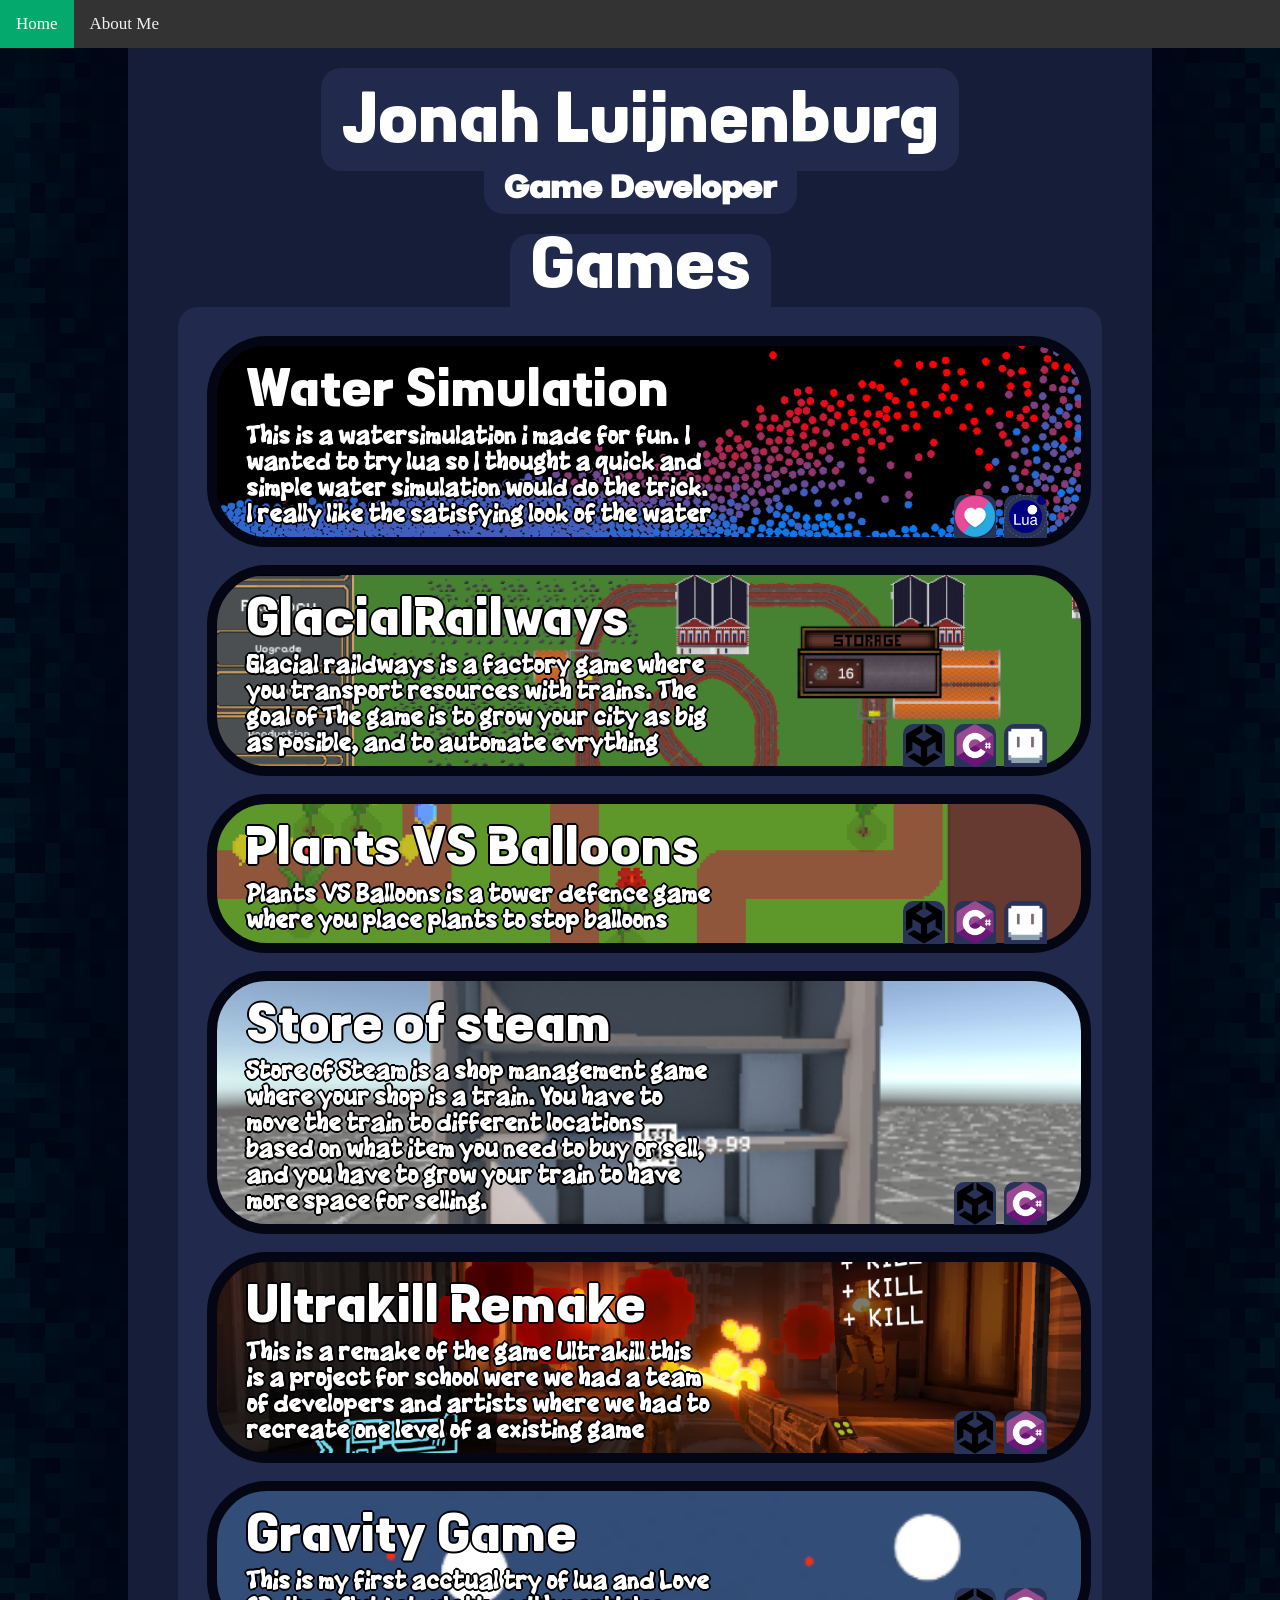
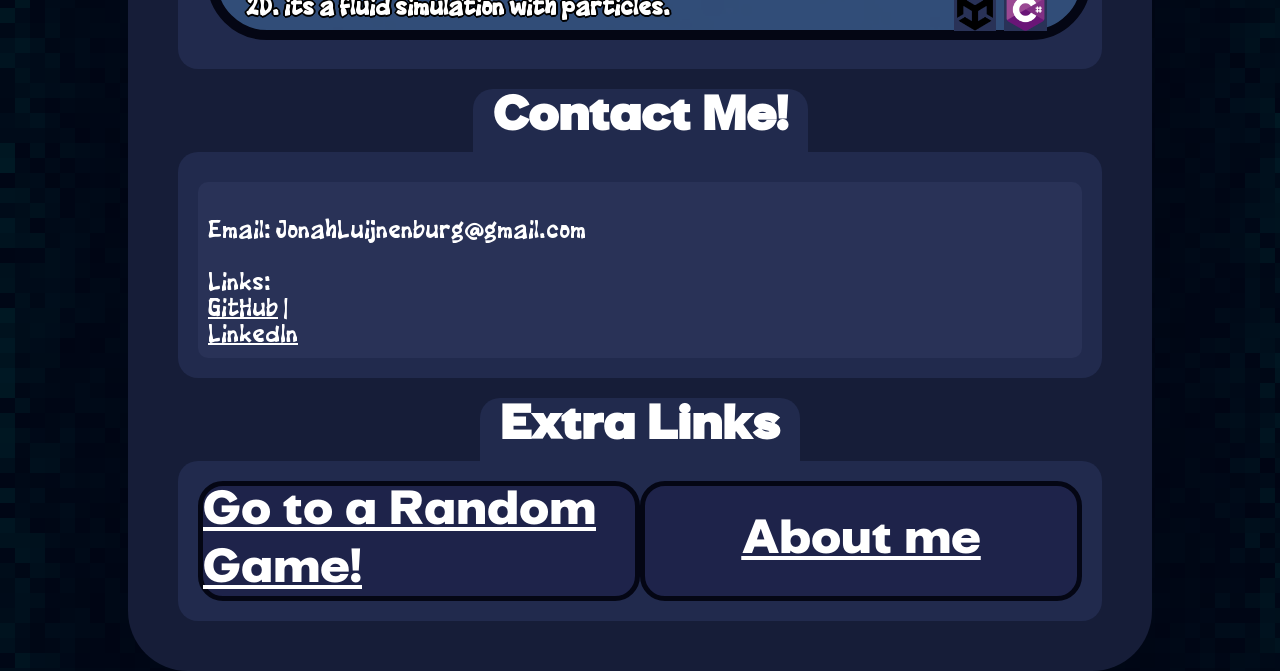
<file: index.html>
﻿<!DOCTYPE html>

<html lang="en">
<head>
    <title>My Page</title>
    <link rel="stylesheet" href="StyleSheet1.css">
    <link rel="stylesheet" href="Main.css">
</head>
<body>

    <div id="navbar">
        <a class="active" href="index.html">Home</a>
        <a href="Html/AboutMe.html">About Me</a>
    </div>

    <mainInput id="main-background"> <!--id="main-background"-->
        <canvas id="backgroundCanvas"></canvas>
        <projectInput>
            <h1 class="name">Jonah Luijnenburg</h1>
            <h2 class="profile">Game Developer</h2>
            <h1 style="font-family: 'Tenada'; ">Games</h1>
            <textBox class="textBox">
                <div class="multi-container">

                    <a href="Html/WaterSimulation.html" class="multi-box Button" style="background-image: url('Images/WaterShowcase.png');">

                        <GameHeaderInput>
                            <h2 class="GameHeader">Water Simulation</h2>
                        </GameHeaderInput>

                        <GameInfoInput>
                            <h2 class="GameInfoText">This is a watersimulation i made for fun. I wanted to try lua so I thought a quick and simple water simulation would do the trick. I really like the satisfying look of the water</h2>
                        </GameInfoInput>

                        <IconContainer>

                            <img class="Icon" src="Images/Love2DIcon.png" alt="CSharpIcon">
                            <img class="Icon" src="Images/Luaicon.png" alt="CSharpIcon">
                        </IconContainer>
                    </a>
                    <a href="Html/GlacialRailways.html" class="multi-box Button" style="background-image: url('Images/GlacialRailShowcase2.png');">

                        <GameHeaderInput>
                            <h2 class="GameHeader">GlacialRailways</h2>
                        </GameHeaderInput>

                        <GameInfoInput>
                            <h2 class="GameInfoText">Glacial raildways is a factory game where you transport resources with trains. The goal of The game is to grow your city as big as posible, and to automate evrything</h2>
                        </GameInfoInput>

                        <IconContainer>
                            <img class="Icon" src="Images/UnityIcon.png" alt="UnityIcon">
                            <img class="Icon" src="Images/CSharpIcon.png" alt="CSharpIcon">
                            <img class="Icon" src="Images/AsepriteIcon.png" alt="AsepriteIcon">
                        </IconContainer>
                    </a>
                    <a href="Html/PlantsVRBaloons.html" class="multi-box Button" style="background-image: url('Images/PlantsVSBalloonsMain.png');">

                        <GameHeaderInput>
                            <h2 class="GameHeader">Plants VS Balloons</h2>
                        </GameHeaderInput>

                        <GameInfoInput>
                            <h2 class="GameInfoText">Plants VS Balloons is a tower defence game where you place plants to stop balloons </h2>
                        </GameInfoInput>

                        <IconContainer>
                            <img class="Icon" src="Images/UnityIcon.png" alt="UnityIcon">
                            <img class="Icon" src="Images/CSharpIcon.png" alt="CSharpIcon">
                            <img class="Icon" src="Images/AsepriteIcon.png" alt="AsepriteIcon">
                        </IconContainer>
                    </a>
                    <a href="Html/StoreOfSteam.html" class="multi-box Button" style="background-image: url('Images/StoreOfSteamMain.png');">

                        <GameHeaderInput>
                            <h2 class="GameHeader">Store of steam</h2>
                        </GameHeaderInput>

                        <GameInfoInput>
                            <h2 class="GameInfoText">Store of Steam is a shop management game where your shop is a train. You have to move the train to different locations based on what item you need to buy or sell, and you have to grow your train to have more space for selling. </h2>
                        </GameInfoInput>

                        <IconContainer>
                            <img class="Icon" src="Images/UnityIcon.png" alt="UnityIcon">
                            <img class="Icon" src="Images/CSharpIcon.png" alt="CSharpIcon">
                        </IconContainer>
                    </a>

                    <a href="Html/UltrakillRemake.html" class="multi-box Button" style="background-image: url('Images/UltraKillMain.png');">

                        <GameHeaderInput>
                            <h2 class="GameHeader">Ultrakill Remake</h2>
                        </GameHeaderInput>

                        <GameInfoInput>
                            <h2 class="GameInfoText">This is a remake of the game Ultrakill this is a project for school were we had a team of developers and artists where we had to recreate one level of a existing game </h2>
                        </GameInfoInput>

                        <IconContainer>
                            <img class="Icon" src="Images/UnityIcon.png" alt="UnityIcon">
                            <img class="Icon" src="Images/CSharpIcon.png" alt="CSharpIcon">
                        </IconContainer>
                    </a>
                    <a href="Html/Gravity.html" class="multi-box Button" style="background-image: url('Images/GravityMain.png');">

                        <GameHeaderInput>
                            <h2 class="GameHeader">Gravity Game</h2>
                        </GameHeaderInput>

                        <GameInfoInput>
                            <h2 class="GameInfoText">This is my first acctual try of lua and Love 2D. its a fluid simulation with particles. </h2>
                        </GameInfoInput>

                        <IconContainer>
                            <img class="Icon" src="Images/UnityIcon.png" alt="UnityIcon">
                            <img class="Icon" src="Images/CSharpIcon.png" alt="CSharpIcon">
                        </IconContainer>
                    </a>

                </div>
            </textBox>

            <h2 class="aboutMe">Contact Me!</h2>
            <textBox class="textBox">
                <p class="contactMe">
                    Email: JonahLuijnenburg@gmail.com<br>
                    Links:
                    <a class="WhiteLink" href="https://github.com/Jonah-Robojoon">GitHub</a> |
                    <a class="WhiteLink" href="https://www.linkedin.com/in/jonah-luijnenburg-5761553b2/">LinkedIn</a>
                </p>
            </textBox>

            <h2 class="aboutMe"> Extra Links </h2>
            <textBox class="extraContainer">
                <!--<img class="multi-image" src="Images/CV.png" alt="TestImage">-->
                <a class="Button LowerButton" onclick="goToRandomGame()">Go to a Random Game!</a>
                <a class="Button LowerButton" href="Html/AboutMe.html">About me</a>
            </textBox>

        </projectInput>
    </mainInput>

    <script src="JavaScript1.js"></script>
    <script src="Background.js"></script>
</body>
</html>
</file>
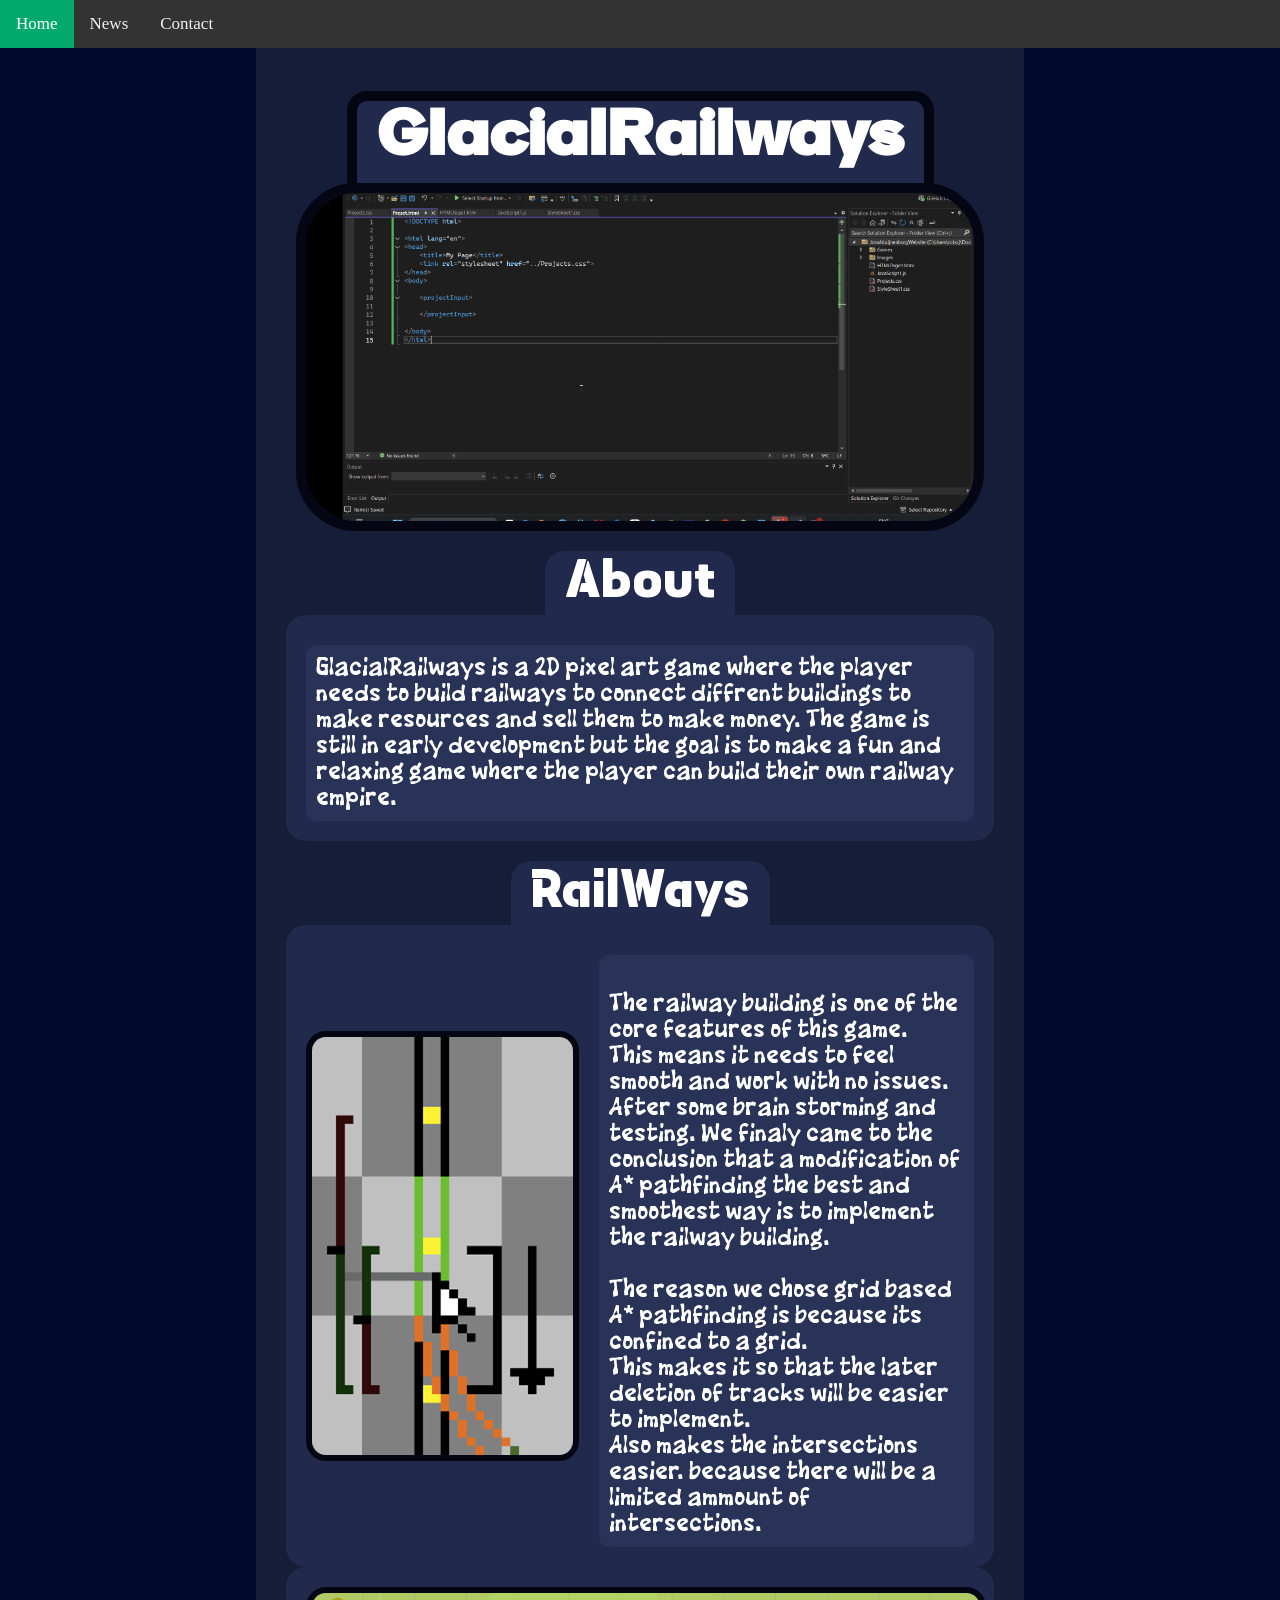
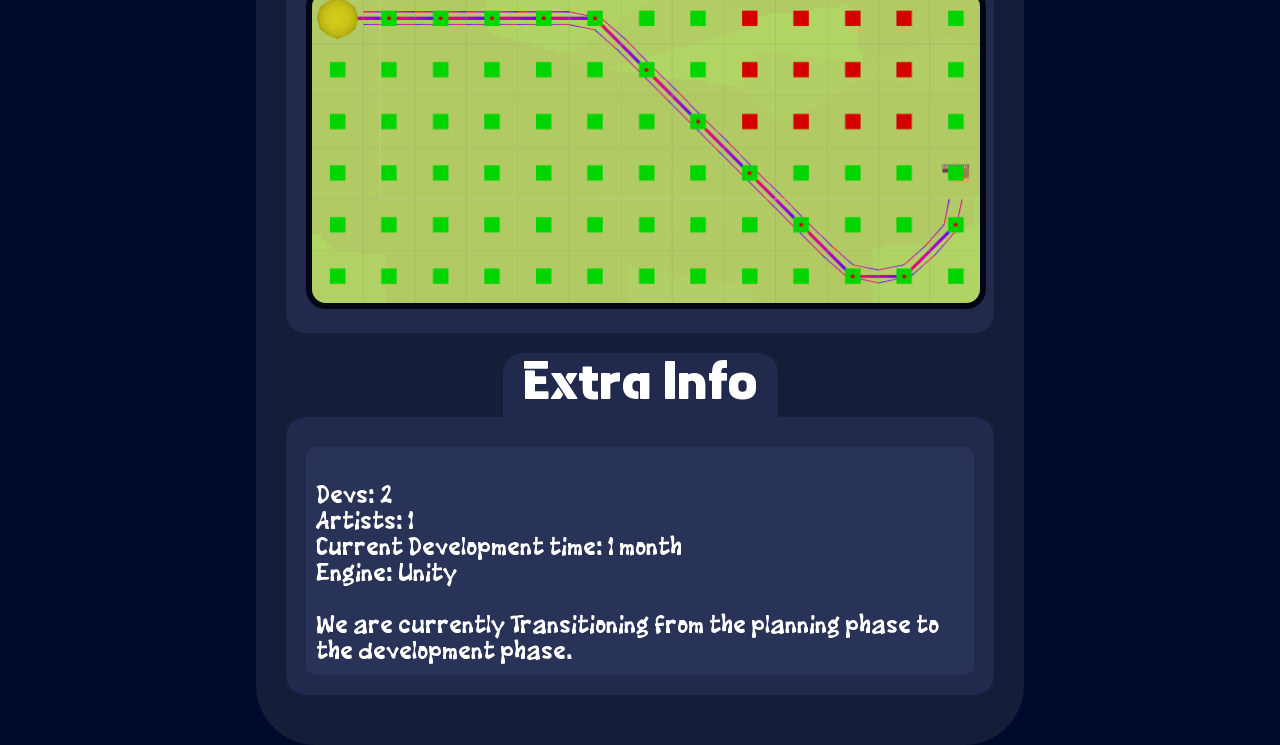
<file: Games/GlacialRailways.html>
<!DOCTYPE html>

<html lang="en">
<head>
    <title>My Page</title>
    <link rel="stylesheet" href="../Projects.css">
    <link rel="stylesheet" href="../Main.css">
</head>
<body>

    <div id="navbar">
        <a class="active" href="Home.html">Home</a>
        <a href="javascript:void(0)">News</a>
        <a href="javascript:void(0)">Contact</a>
    </div>

    <mainInput>
        <projectInput>
            <h1>GlacialRailways</h1>
            <img class="gifs" src="../Images/TestShowcase.gif" alt="TestShowcase">

            <h2> About </h2>
            <textBox class="textBox">
                <p>GlacialRailways is a 2D pixel art game where the player needs to build railways to connect diffrent buildings to make resources and sell them to make money. The game is still in early development but the goal is to make a fun and relaxing game where the player can build their own railway empire.</p>
            </textBox>


            <h2> RailWays </h2>
            <textBox class="sideImage textBox">
                <img class="Image" src="../Images/TrackExample.png" alt="TestShowcase">
                <p>
                    The railway building is one of the core features of this game.
                    This means it needs to feel smooth and work with no issues.
                    After some brain storming and testing. We finaly came to the conclusion that a modification of A* pathfinding the best and smoothest way is to implement the railway building.

                    The reason we chose grid based A* pathfinding is because its confined to a grid.
                    This makes it so that the later deletion of tracks will be easier to implement.
                    Also makes the intersections easier. because there will be a limited ammount of intersections.
                </p>
            </textBox>

            <textBox class="lowerImage textBox">
                <img class="maxImage" src="../Images/GlacialRailShowcase.png" alt="GlacialRailShowcase">
            </textBox>

            <h2>Extra Info </h2>
            <textBox class="textBox">
                <p>
                    Devs: 2
                    Artists: 1
                    Current Development time: 1 month
                    Engine: Unity

                    We are currently Transitioning from the planning phase to the development phase.
                </p>
            </textBox>

        </projectInput>
    </mainInput>

</body>
</html>
</file>
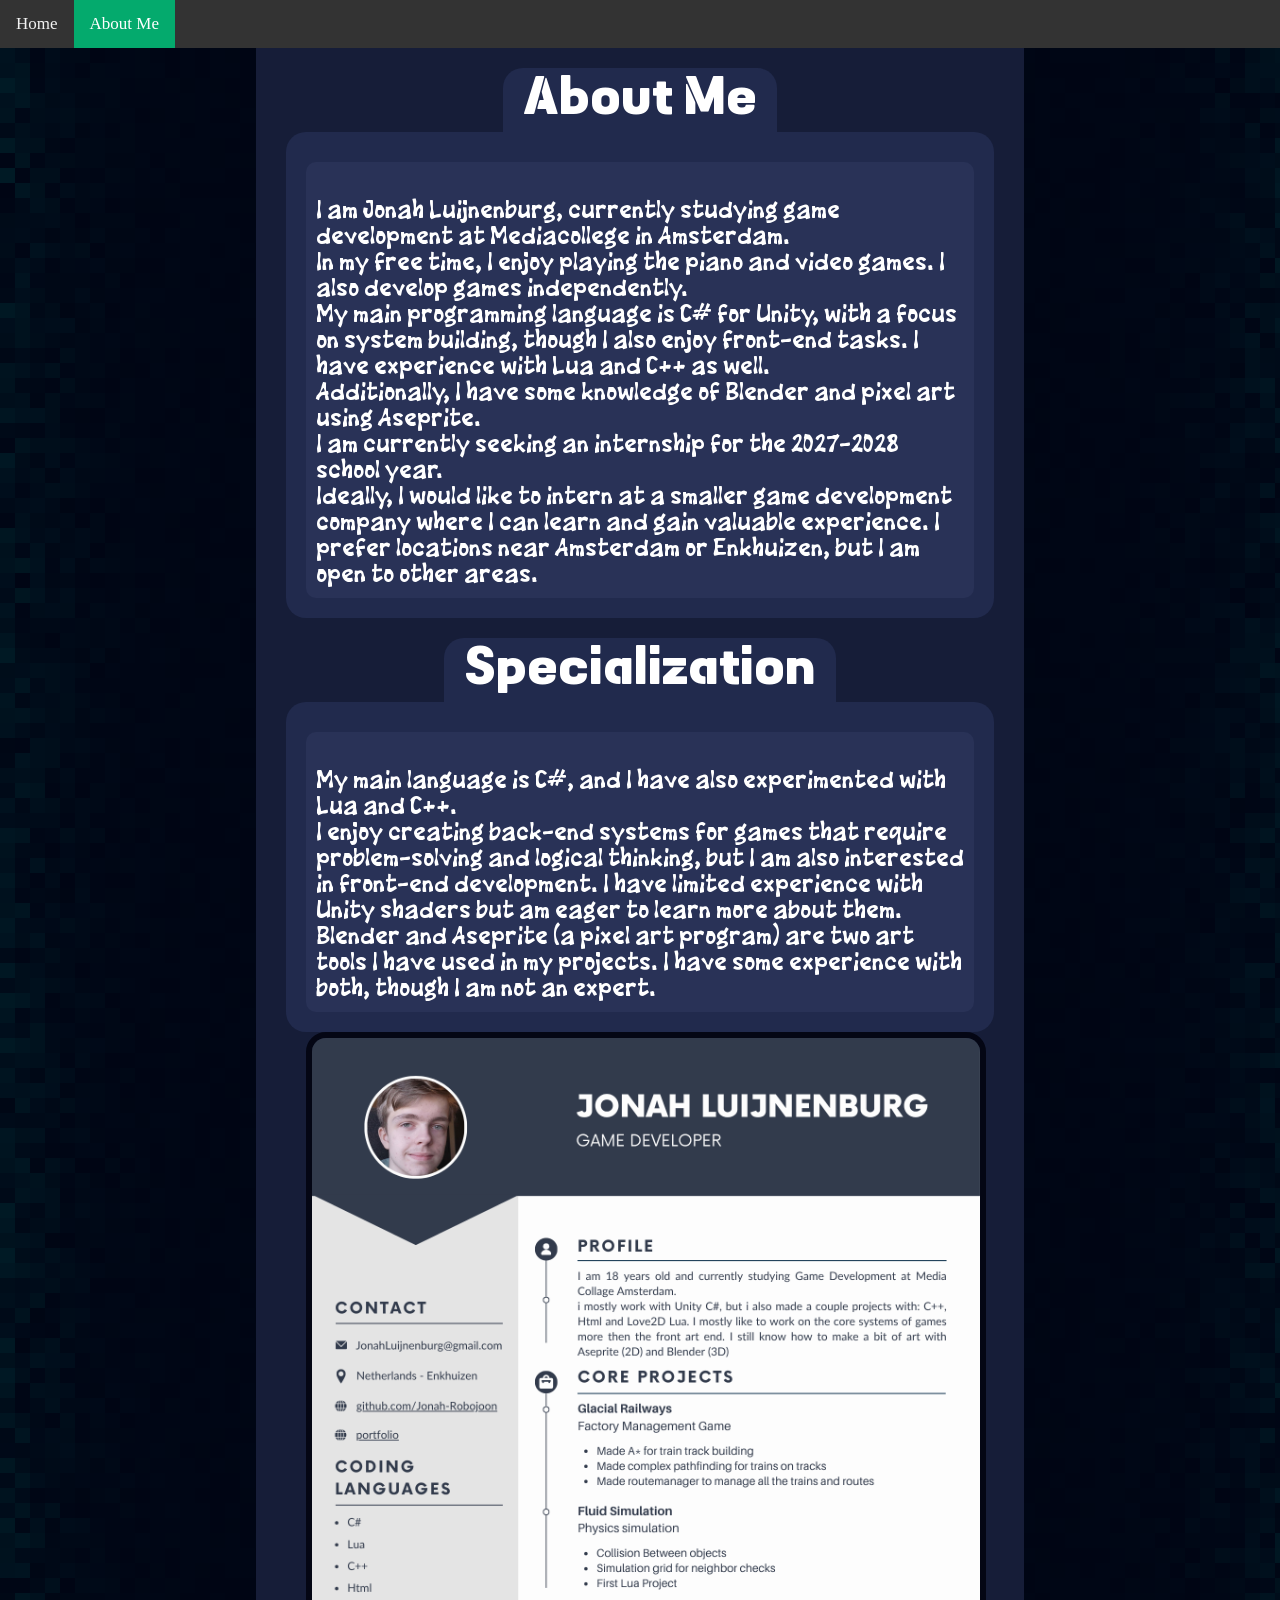
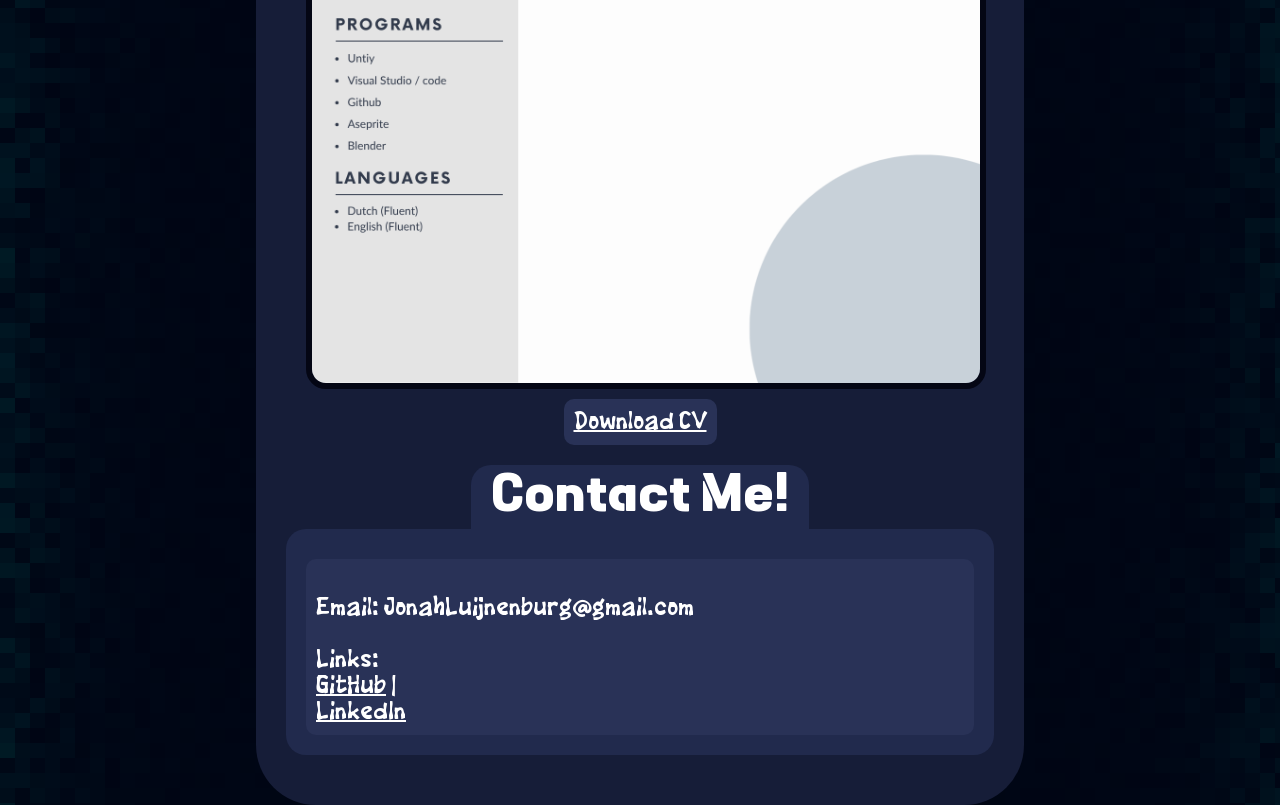
<file: Html/AboutMe.html>
﻿<!DOCTYPE html>

<html lang="en">
<head>
    <title>About Me</title>
    <link rel="stylesheet" href="../Projects.css">
    <link rel="stylesheet" href="../Main.css">
</head>
<body>

    <div id="navbar">
        <a href="../index.html">Home</a>
        <a class="active" href="AboutMe.html">About Me</a>
    </div>

    <mainInput id="main-background">
        <canvas id="backgroundCanvas"></canvas>
        <projectInput>
            <h2>About Me</h2>
            <textBox class="sideImage textBox">
                <!-- <img class="Image pfp" src="../Images/Pfp.jpg" alt="Profile Picture"> -->
                <p>
                    I am Jonah Luijnenburg, currently studying game development at Mediacollege in Amsterdam.
                    In my free time, I enjoy playing the piano and video games. I also develop games independently.
                    My main programming language is C# for Unity, with a focus on system building, though I also enjoy front-end tasks. I have experience with Lua and C++ as well.
                    Additionally, I have some knowledge of Blender and pixel art using Aseprite.
                    I am currently seeking an internship for the 2027-2028 school year.
                    Ideally, I would like to intern at a smaller game development company where I can learn and gain valuable experience. I prefer locations near Amsterdam or Enkhuizen, but I am open to other areas.
                </p>
            </textBox>

            <h2>Specialization</h2>
            <textBox class="textBox">
                <p>
                    My main language is C#, and I have also experimented with Lua and C++.
                    I enjoy creating back-end systems for games that require problem-solving and logical thinking, but I am also interested in front-end development. I have limited experience with Unity shaders but am eager to learn more about them.
                    Blender and Aseprite (a pixel art program) are two art tools I have used in my projects. I have some experience with both, though I am not an expert.
                </p>
            </textBox>

            <a href="../Images/JonahLuijnenburasdgCV.pdf"" id="cvDownload">
                <img class="Image CV" src="../Images/CV.png" alt="Profile Picture">
            </a>
            <a href="../Images/JonahLuijnenburasdgCV.pdf"" id="cvDownload" class="downloadButton">Download CV</a>


            <h2>Contact Me!</h2>
            <textBox class="textBox">
                <p>
                    Email: JonahLuijnenburg@gmail.com<br>
                    Links:
                    <a class="WhiteLink" href="https://github.com/Jonah-Robojoon">GitHub</a> |
                    <a class="WhiteLink" href="https://www.linkedin.com/in/jonah-luijnenburg-5761553b2/">LinkedIn</a>
                </p>
            </textBox>
        </projectInput>
    </mainInput>

    <script
        src="../Background.js">
        
        document.getElementById("cvDownload").addEventListener("click", async function (e) {
            e.preventDefault();
        
            const response = await fetch("../Images/CV.pdf");
            const blob = await response.blob();
        
            const url = URL.createObjectURL(blob);
            const link = document.createElement("a");
        
            link.href = url;
            link.download = "CV.pdf";
            link.click();
        
            URL.revokeObjectURL(url);
        });
        
        </script>
</body>
</html>
</file>
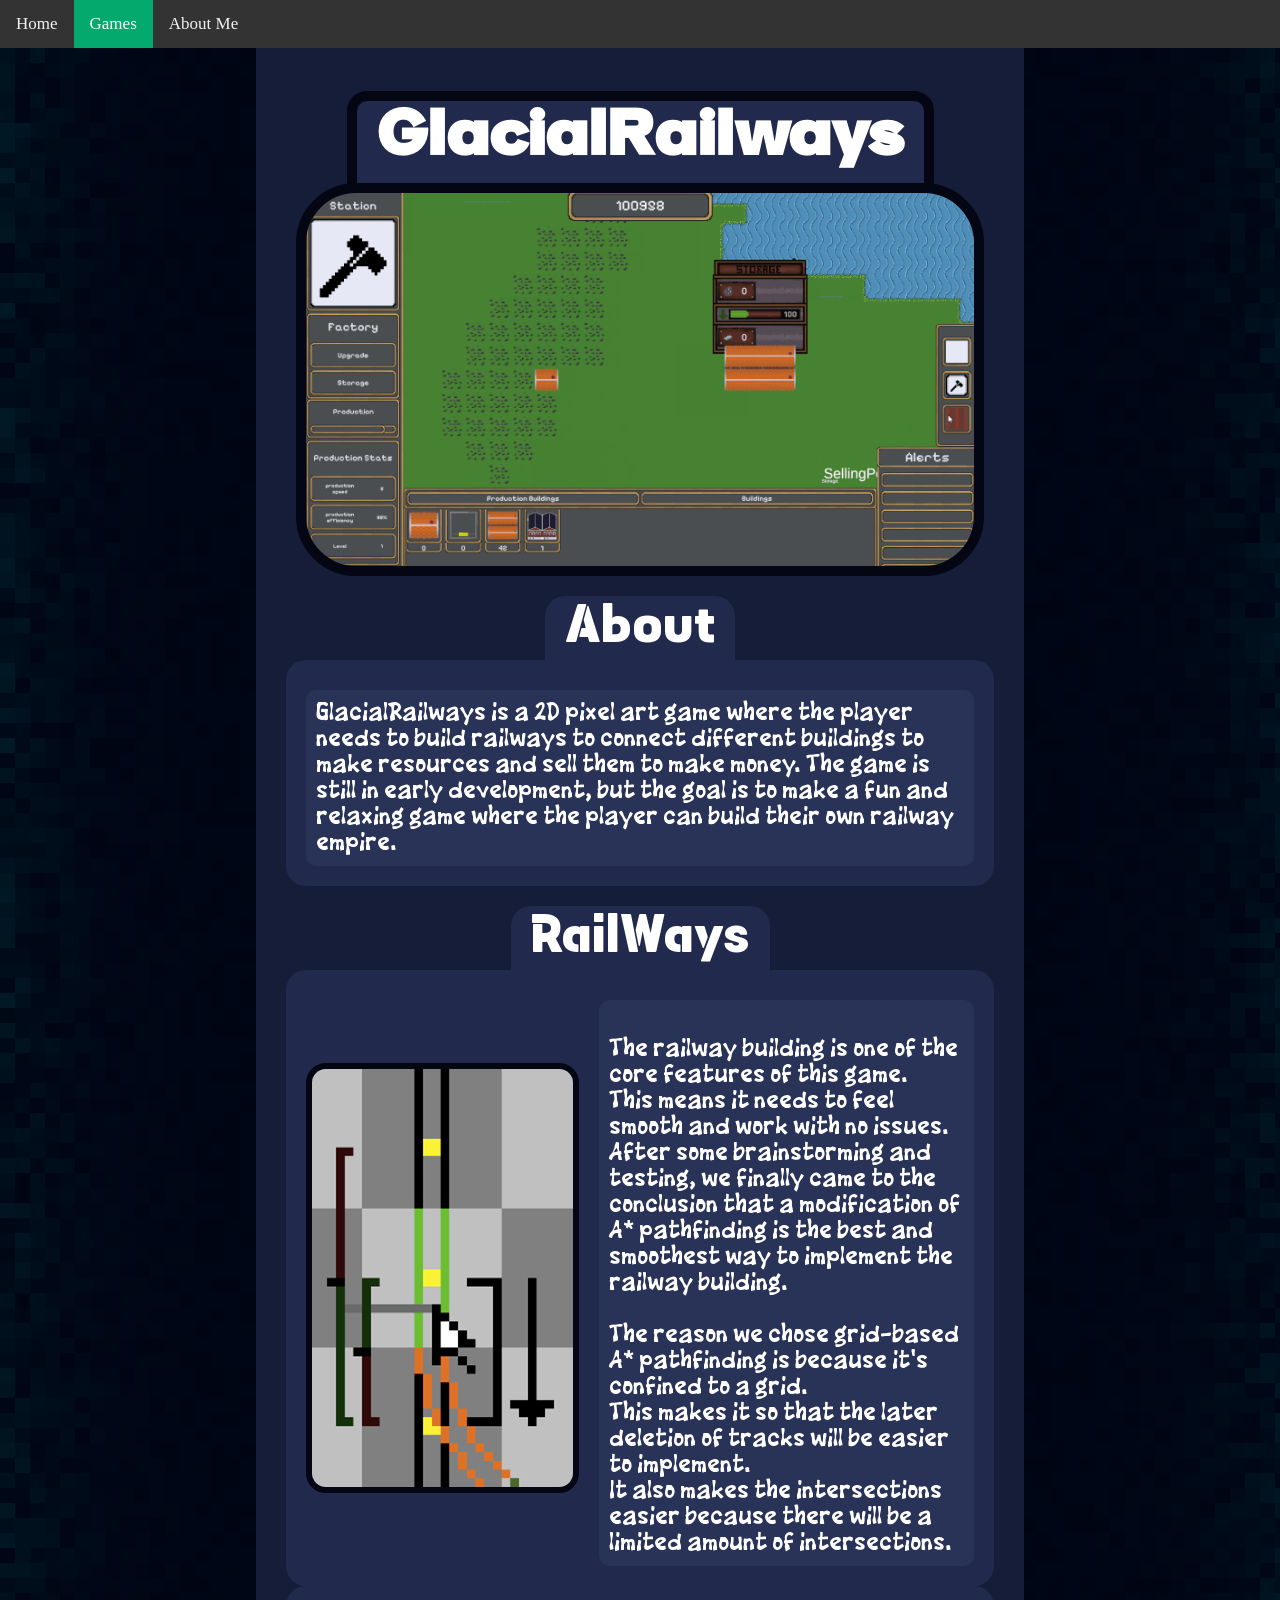
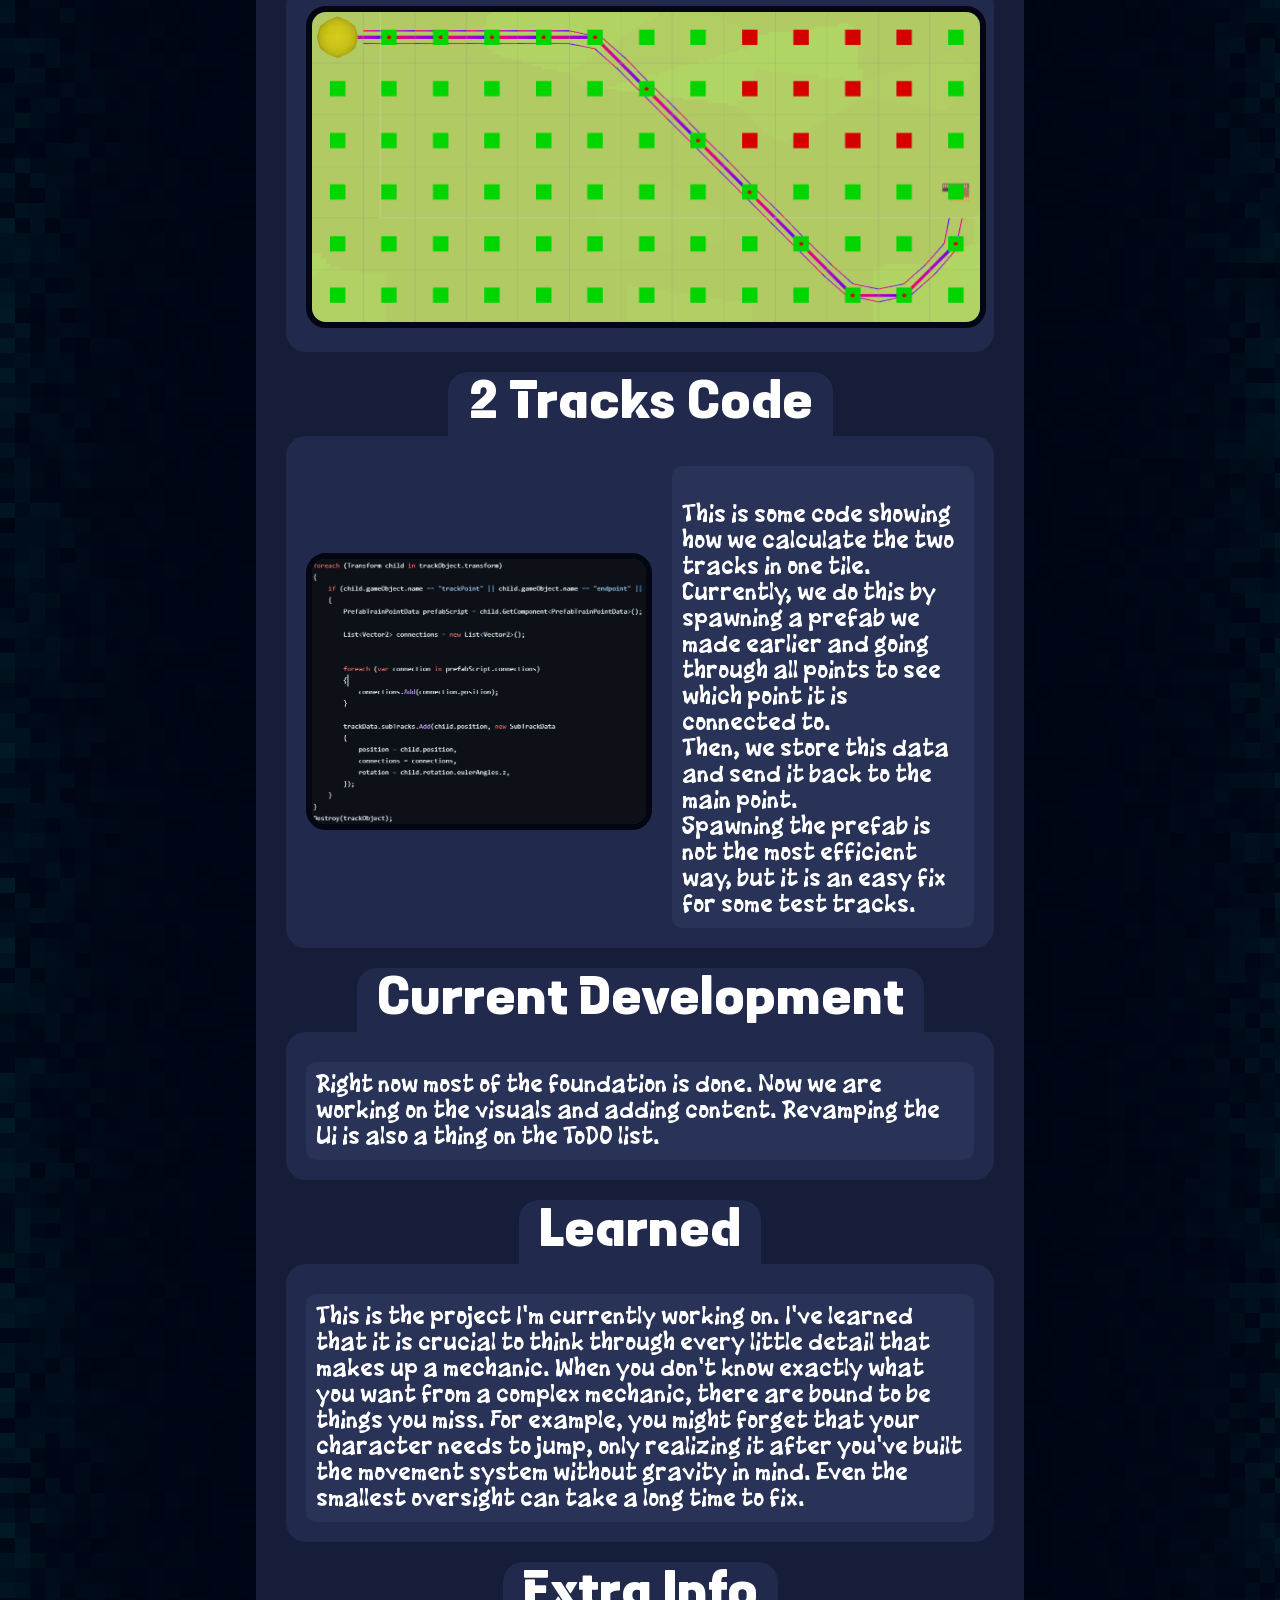
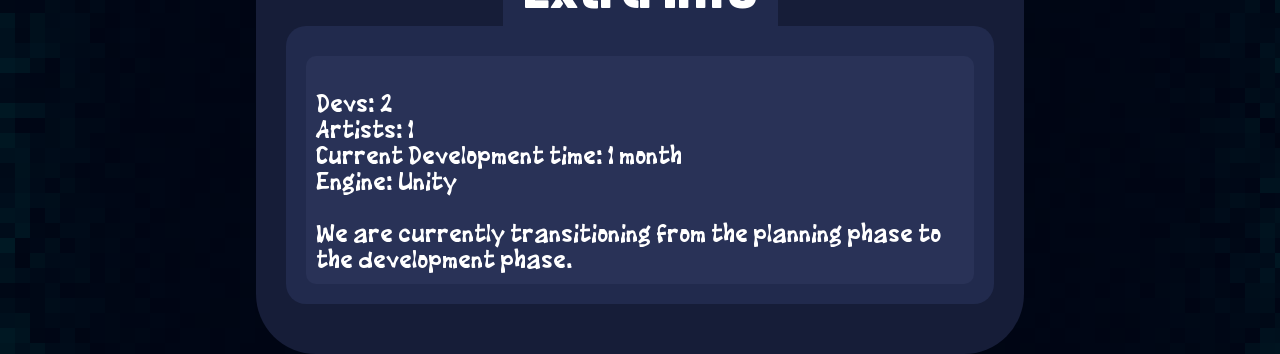
<file: Html/GlacialRailways.html>
<!DOCTYPE html>

<html lang="en">
<head>
    <title>My Page</title>
    <link rel="stylesheet" href="../Projects.css">
    <link rel="stylesheet" href="../Main.css">
</head>
<body>

    <div id="navbar">
        <a href="../index.html">Home</a>
        <a class="active" href="javascript:void(0)">Games</a>
        <a href="AboutMe.html">About Me</a>
    </div>

    <mainInput id="main-background">
        <canvas id="backgroundCanvas"></canvas>
        <projectInput>
            <h1>GlacialRailways</h1>
            <img class="gifs" src="../Images/GlacialRailwaysShowcase2.gif" alt="TestShowcase">

            <h2> About </h2>
            <textBox class="textBox">
                <p>GlacialRailways is a 2D pixel art game where the player needs to build railways to connect different buildings to make resources and sell them to make money. The game is still in early development, but the goal is to make a fun and relaxing game where the player can build their own railway empire.</p>
            </textBox>


            <h2> RailWays </h2>
            <textBox class="sideImage textBox">
                <img class="Image" src="../Images/TrackExample.png" alt="TestShowcase">
                <p>
                    The railway building is one of the core features of this game.
                    This means it needs to feel smooth and work with no issues.
                    After some brainstorming and testing, we finally came to the conclusion that a modification of A* pathfinding is the best and smoothest way to implement the railway building.

                    The reason we chose grid-based A* pathfinding is because it's confined to a grid.
                    This makes it so that the later deletion of tracks will be easier to implement.
                    It also makes the intersections easier because there will be a limited amount of intersections.
                </p>
            </textBox>

            <textBox class="lowerImage textBox">
                <img class="maxImage" src="../Images/GlacialRailShowcase.png" alt="GlacialRailShowcase">
            </textBox>

            <h2> 2 Tracks Code </h2>
            <textBox class="sideImage textBox">
                <img class="ImageSmall" src="../Images/GlacialRailwaysCode.png" alt="TestShowcase">
                <p>
                    This is some code showing how we calculate the two tracks in one tile.
                    Currently, we do this by spawning a prefab we made earlier and going through all points to see which point it is connected to.
                    Then, we store this data and send it back to the main point.
                    Spawning the prefab is not the most efficient way, but it is an easy fix for some test tracks.
                </p>
            </textBox>

            <h2> Current Development </h2>
            <textBox class="textBox">
                <p>Right now most of the foundation is done. Now we are working on the visuals and adding content. Revamping the Ui is also a thing on the ToDO list.</p>
            </textBox>

            <h2> Learned </h2>
            <textBox class="textBox">
                <p>This is the project I'm currently working on. I've learned that it is crucial to think through every little detail that makes up a mechanic. When you don't know exactly what you want from a complex mechanic, there are bound to be things you miss. For example, you might forget that your character needs to jump, only realizing it after you've built the movement system without gravity in mind. Even the smallest oversight can take a long time to fix.</p>
            </textBox>

            <h2>Extra Info </h2>
            <textBox class="textBox">
                <p>
                    Devs: 2
                    Artists: 1
                    Current Development time: 1 month
                    Engine: Unity

                    We are currently transitioning from the planning phase to the development phase.
                </p>
            </textBox>

        </projectInput>
    </mainInput>

    <script src="../Background.js"></script>

</body>
</html>
</file>
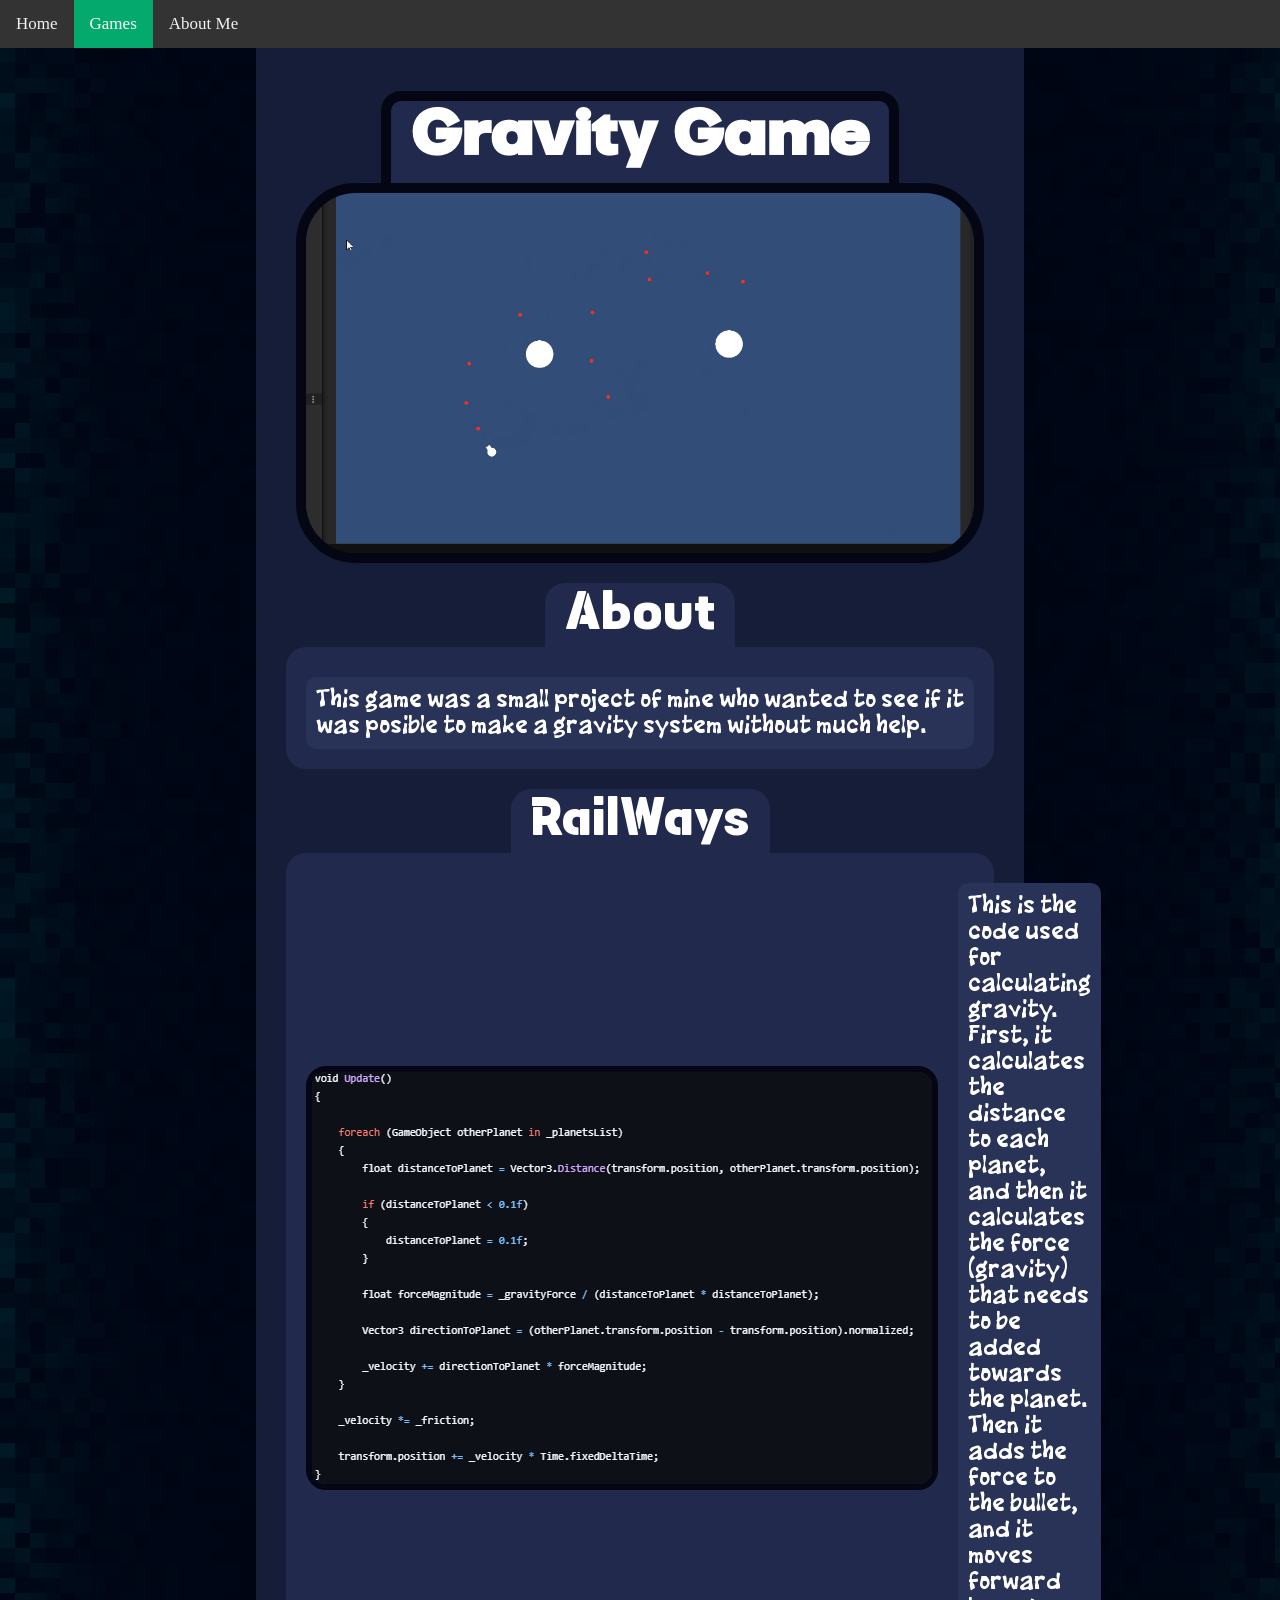
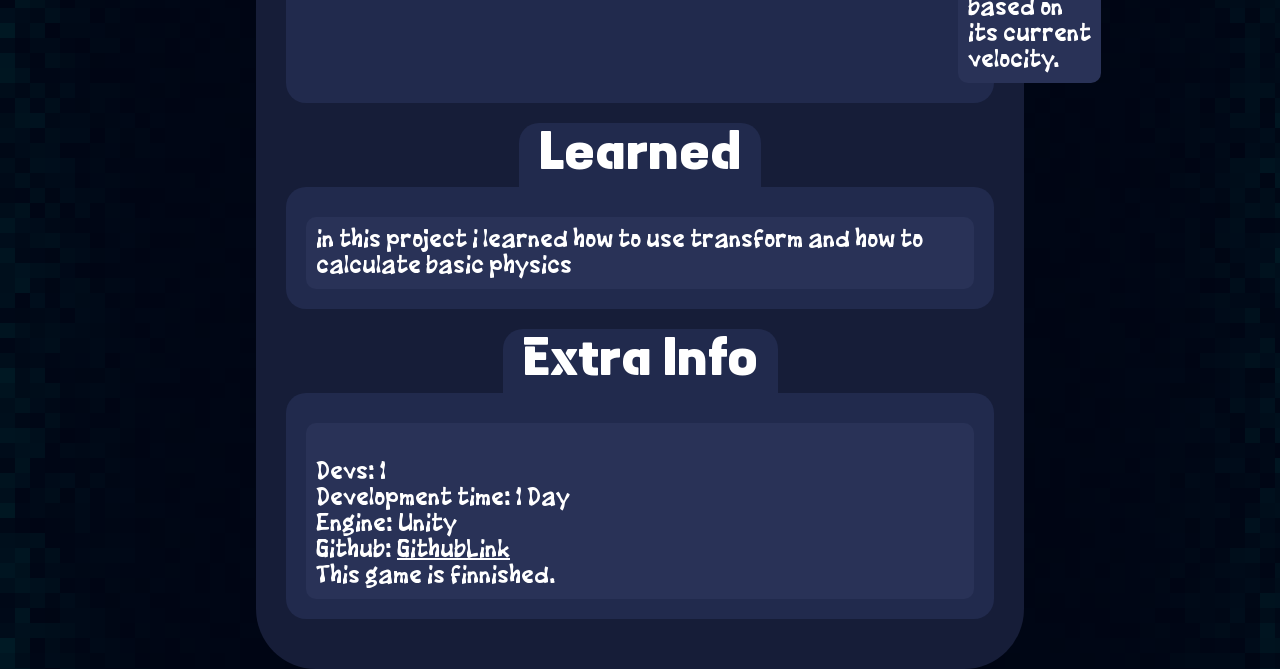
<file: Html/Gravity.html>
<!DOCTYPE html>

<html lang="en">
<head>
    <title>My Page</title>
    <link rel="stylesheet" href="../Projects.css">
    <link rel="stylesheet" href="../Main.css">
</head>
<body>

    <div id="navbar">
        <a href="../index.html">Home</a>
        <a class="active" href="javascript:void(0)">Games</a>
        <a href="AboutMe.html">About Me</a>
    </div>

    <mainInput id="main-background">
        <canvas id="backgroundCanvas"></canvas>
        <projectInput>
            <h1>Gravity Game</h1>
            <img class="gifs" src="../Images/GravityShowcase.gif" alt="Showcase">

            <h2> About </h2>
            <textBox class="textBox">
                <p>This game was a small project of mine who wanted to see if it was posible to make a gravity system without much help.</p>
            </textBox>


            <h2> RailWays </h2>
            <textBox class="sideImage textBox">
                <img class="Image" src="../Images/gravityCode.png" alt="Code">
                <p>This is the code used for calculating gravity.
                    First, it calculates the distance to each planet, and then it calculates the force (gravity) that needs to be added towards the planet.
                    Then it adds the force to the bullet, and it moves forward based on its current velocity.
                </p>
            </textBox>

            <h2> Learned </h2>
            <textBox class="textBox">
                <p>in this project i learned how to use transform and how to calculate basic physics</p>
            </textBox>

            <h2>Extra Info </h2>
            <textBox class="textBox">
                <p>
                    Devs: 1
                    Development time: 1 Day
                    Engine: Unity
                    Github: <a class="WhiteLink" href="https://github.com/Jonah-Robojoon/gravityProject">GithubLink</a>
                    This game is finnished.
                </p>
            </textBox>

        </projectInput>
    </mainInput>

    <script src="../Background.js"></script>

</body>
</html>
</file>
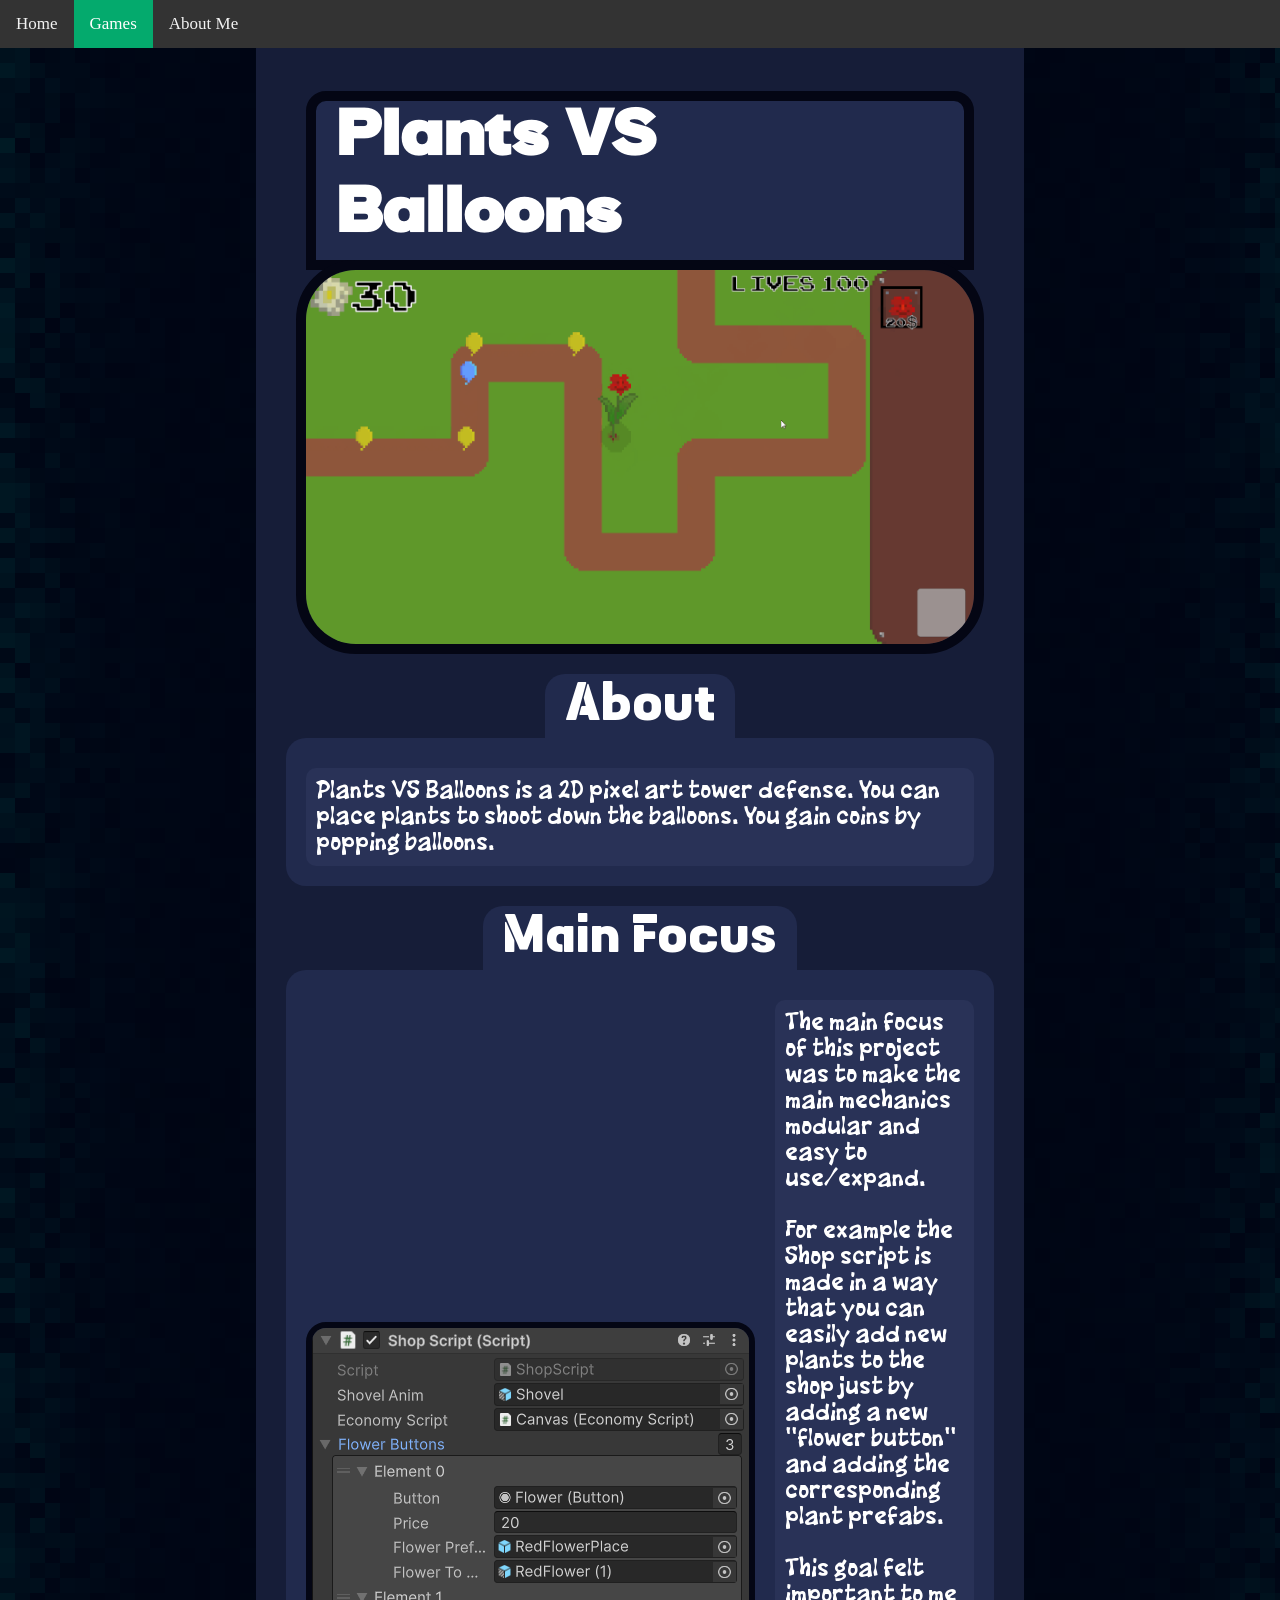
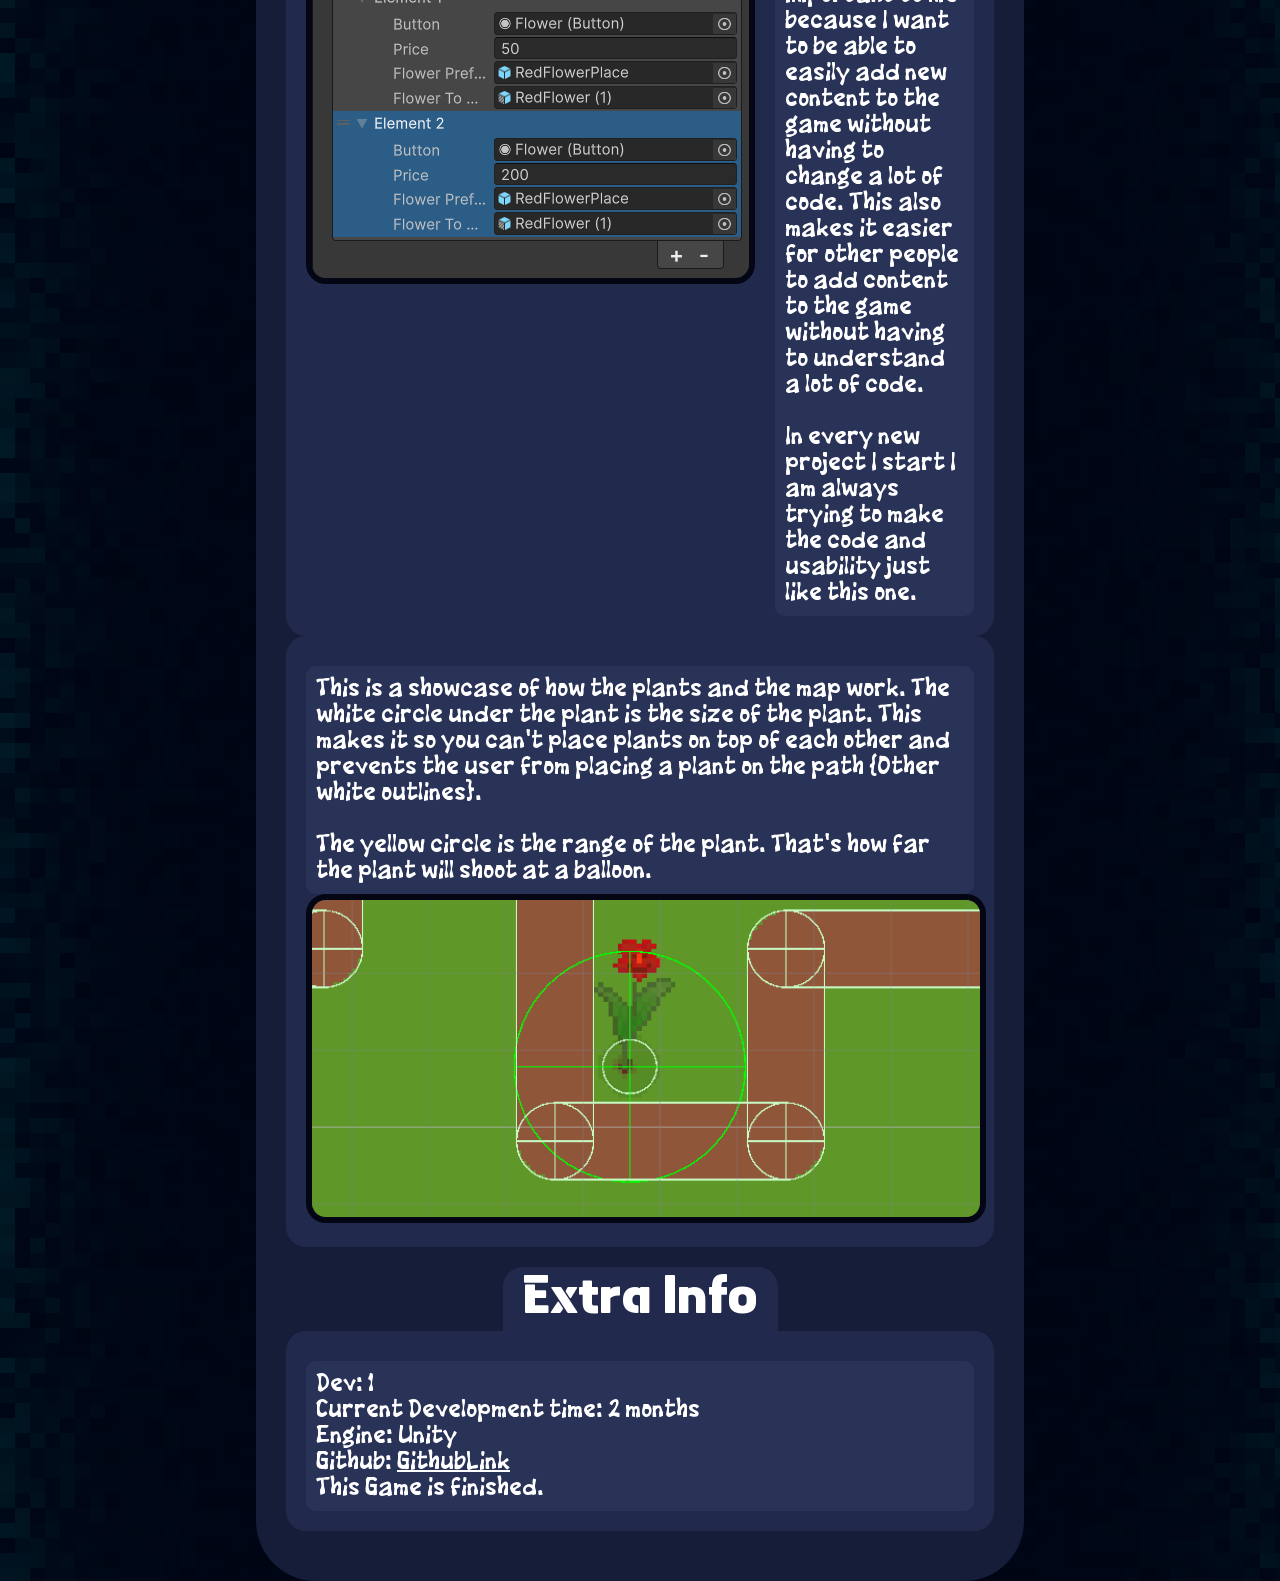
<file: Html/PlantsVRBaloons.html>
<!DOCTYPE html>

<html lang="en">
<head>
    <title>My Page</title>
    <link rel="stylesheet" href="../Projects.css">
    <link rel="stylesheet" href="../Main.css">
</head>
<body>

    <div id="navbar">
        <a href="../index.html">Home</a>
        <a class="active" href="javascript:void(0)">Games</a>
        <a href="AboutMe.html">About Me</a>
    </div>

    <mainInput id="main-background">
        <canvas id="backgroundCanvas"></canvas>
        <projectInput>
            <h1>Plants VS Balloons</h1>
            <img class="gifs" src="../Images/PlantsVSBaloonsShowcase.gif" alt="PlantsVSBaloonsShowcase">

            <h2> About </h2>
            <textBox class="textBox">
                <p>Plants VS Balloons is a 2D pixel art tower defense. You can place plants to shoot down the balloons. You gain coins by popping balloons.</p>
            </textBox>


            <h2> Main Focus </h2>
            <textBox class="sideImage textBox">
                <img class="Image" src="../Images/PlantsVSBaloonsScript.png" alt="PlantsVSBaloonsScriptimage">
                <p>The main focus of this project was to make the main mechanics modular and easy to use/expand.

                    For example the Shop script is made in a way that you can easily add new plants to the shop just by adding a new "flower button" and adding the corresponding plant prefabs.

                    This goal felt important to me because I want to be able to easily add new content to the game without having to change a lot of code. This also makes it easier for other people to add content to the game without having to understand a lot of code.

                    In every new project I start I am always trying to make the code and usability just like this one.
                </p>
            </textBox>

            <textBox class="lowerImage textBox">
                <p>This is a showcase of how the plants and the map work. The white circle under the plant is the size of the plant. This makes it so you can't place plants on top of each other and prevents the user from placing a plant on the path {Other white outlines}.

                    The yellow circle is the range of the plant. That's how far the plant will shoot at a balloon.
                </p>
                <img class="maxImage" src="../Images/PlansVSBaloonsImage.png" alt="PlansVSBaloonsImage">
            </textBox>

            <h2>Extra Info </h2>
            <textBox class="textBox">
                <p>Dev: 1
                    Current Development time: 2 months
                    Engine: Unity
                    Github: <a class="WhiteLink" href="https://github.com/Jonah-Robojoon/PlantsVsBalloons">GithubLink</a>
                    This Game is finished.
                </p>
            </textBox>

        </projectInput>
    </mainInput>

    <script src="../Background.js"></script>
</body>
</html>
</file>
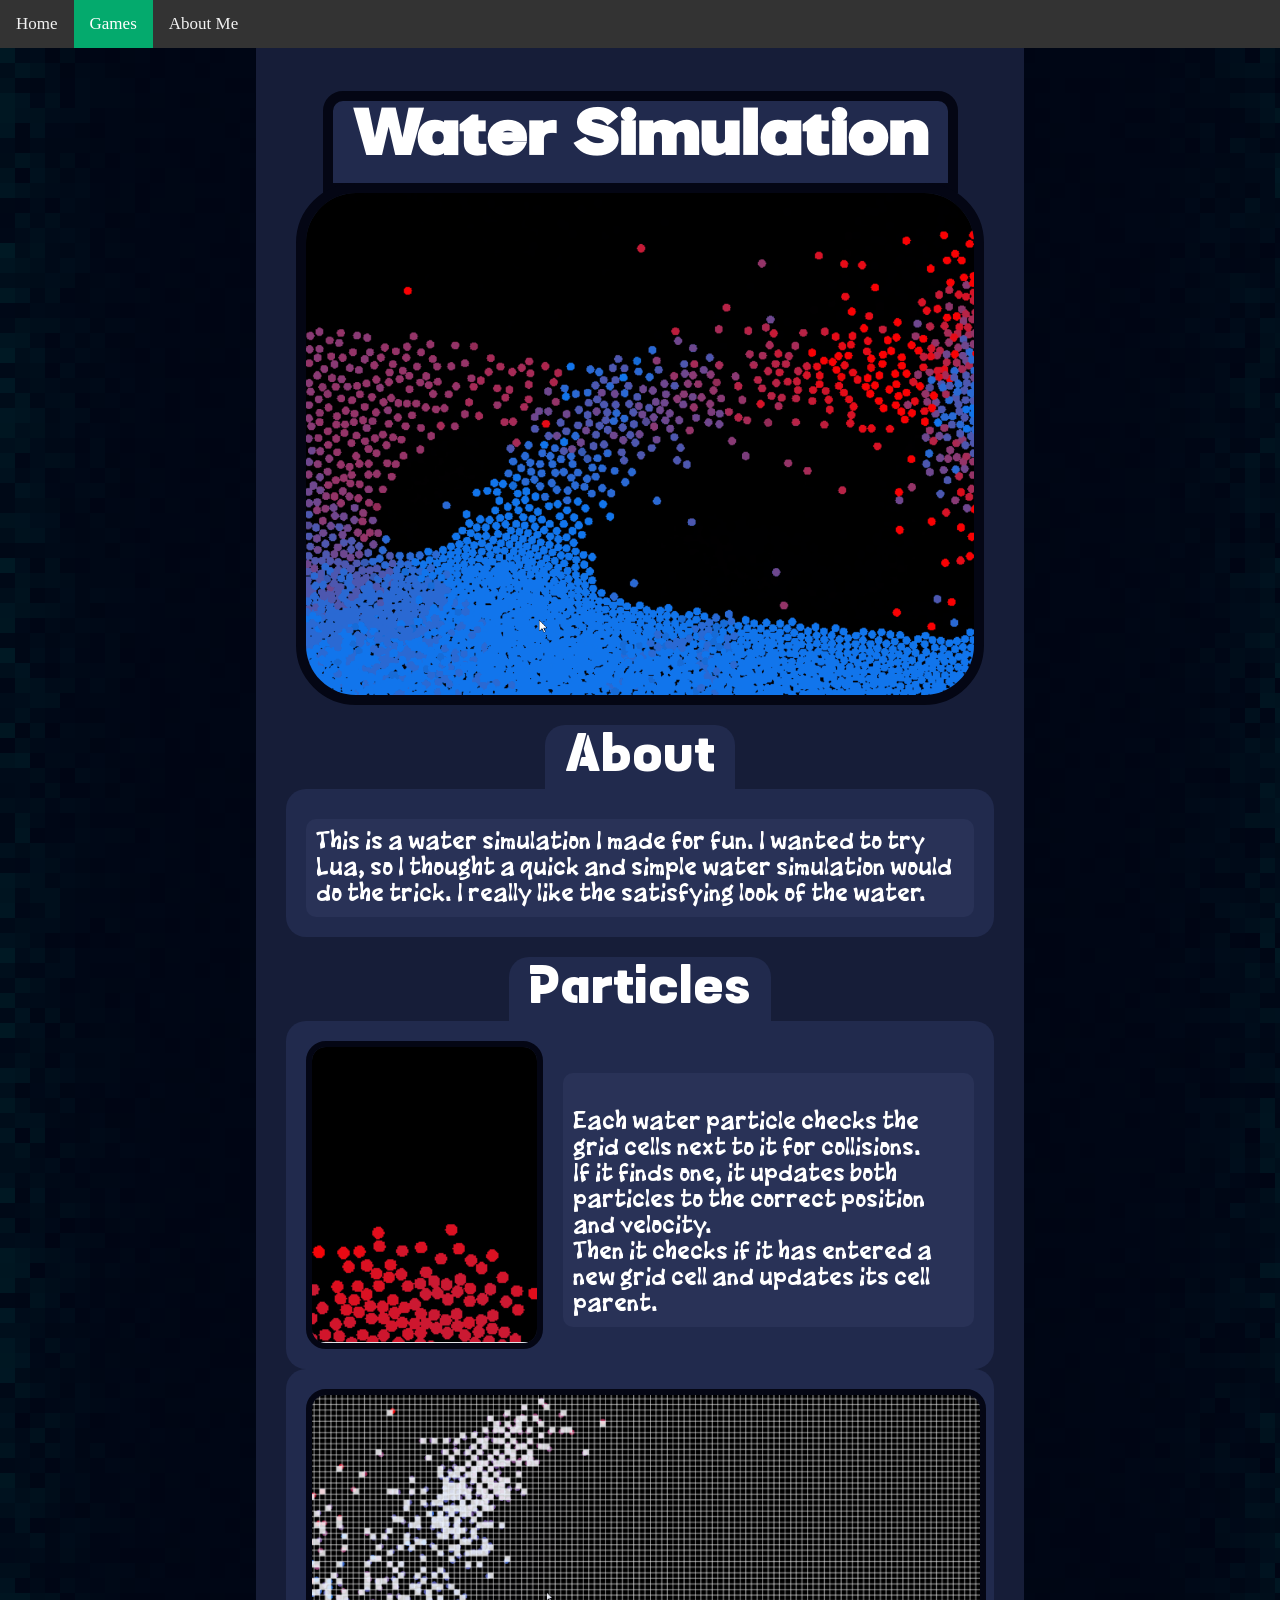
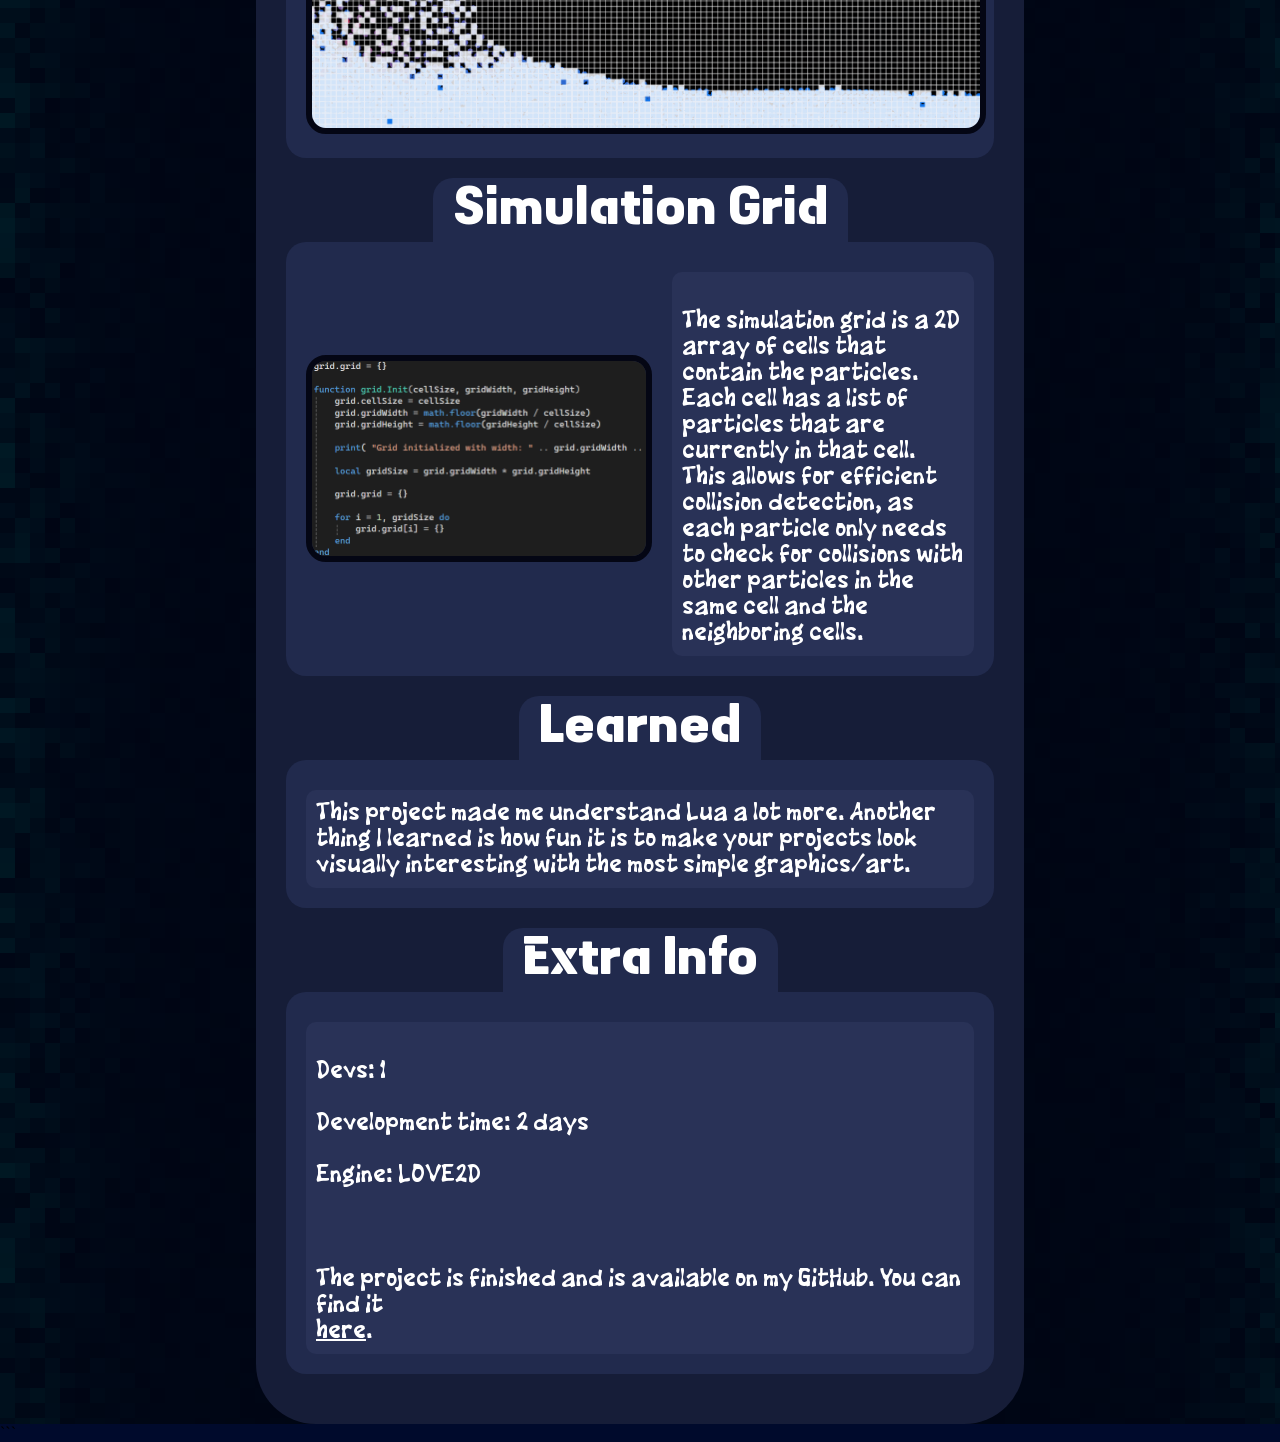
<file: Html/WaterSimulation.html>
<!DOCTYPE html>

<html lang="en">
<head>
    <title>My Page</title>
    <link rel="stylesheet" href="../Projects.css">
    <link rel="stylesheet" href="../Main.css">
</head>
<body>

    <div id="navbar">
        <a href="../index.html">Home</a>
        <a class="active" href="javascript:void(0)">Games</a>
        <a href="AboutMe.html">About Me</a>
    </div>

    <mainInput id="main-background">
        <canvas id="backgroundCanvas"></canvas>
        <projectInput>
            <h1>Water Simulation</h1>
            <img class="gifs" src="../Images/WaterSimulationShowcacse.gif" alt="Test Showcase">

            <h2>About</h2>
            <textBox class="textBox">
                <p>This is a water simulation I made for fun. I wanted to try Lua, so I thought a quick and simple water simulation would do the trick. I really like the satisfying look of the water.</p>
            </textBox>


            <h2>Particles</h2>
            <textBox class="sideImage textBox">
                <img class="Image" src="../Images/WaterParticleShowcacse.gif" alt="Test Showcase">
                <p>
                    Each water particle checks the grid cells next to it for collisions.
                    If it finds one, it updates both particles to the correct position and velocity.
                    Then it checks if it has entered a new grid cell and updates its cell parent.
                </p>
            </textBox>

            <textBox class="lowerImage textBox">
                <img class="maxImage" src="../Images/WaterGridShowcacse.gif" alt="WaterGridShowcase">
            </textBox>

            <h2>Simulation Grid</h2>
            <textBox class="sideImage textBox">
                <img class="ImageSmall" src="../Images/WaterGridCodeShowcase.png" alt="Test Showcase">
                <p>
                    The simulation grid is a 2D array of cells that contain the particles. Each cell has a list of particles that are currently in that cell. This allows for efficient collision detection, as each particle only needs to check for collisions with other particles in the same cell and the neighboring cells.
                </p>
            </textBox>

            <h2>Learned</h2>
            <textBox class="textBox">
                <p>This project made me understand Lua a lot more. Another thing I learned is how fun it is to make your projects look visually interesting with the most simple graphics/art.</p>
            </textBox>

            <h2>Extra Info</h2>
            <textBox class="textBox">
                <p>
                    Devs: 1<br>
                    Development time: 2 days<br>
                    Engine: LOVE2D<br><br>

                    The project is finished and is available on my GitHub. You can find it
                    <a class="WhiteLink" href="https://github.com/Jonah-Robojoon/LuaWaterSim">here</a>.
                </p>
            </textBox>

        </projectInput>
    </mainInput>

    <script src="../Background.js"></script>

</body>
</html>
```
</file>
<file: StyleSheet1.css>
﻿@font-face {
    font-family: 'Comucan';
    src: url('Fonts/c.otf') format('truetype');
}

@font-face {
    font-family: 'Tenada';
    src: url('Fonts/Tenada.ttf') format('truetype');
}

@font-face {
    font-family: 'Pixel';
    src: url('Fonts/MMexina.ttf') format('truetype');
}

.WhiteLink {
    color: white;
}

.contactMe {
    margin-top: 10px;
    margin-bottom: 0px;
    padding: 10px;
    font-size: 150%;
    color: white;
    font-family: 'Pixel', sans-serif;
    white-space: pre-line;
    background-color: #293257;
    border-radius: 10px 10px 10px 10px;
}

body {
    margin: 0;
    background-color: #000a2c;
}

.test {
    color: red;
}

.headText {
    font-size: 400%;
    width: 100%;
}

.subText {
    font-family: Chalkduster, fantasy;
    font-size: 150%;
    width: 100%;
    padding-bottom: 20px;
}

.ImageBox {
    width: 50%;
    padding: 2%;    
    border-radius: 60px;
}

/* mainInput {
    margin: 0;
    padding: 0;
    background-color: #000a2c;
    display: flex;
    justify-content: center;
} */

projectInput {
    width: 80%;
    padding-left: 50px;
    padding-right: 50px;
    padding-bottom: 50px;
    font-size: 16px;
    border-radius: 4px;
    box-sizing: border-box;
    display: flex;
    justify-content: center;
    background-color: #161d38;
    flex-direction: column;
    align-items: center;
    border-radius: 0px 0px 60px 60px;
}

@media (max-width: 980px) {
    projectInput {
        width: 98%;
    }
}

.text-content {
    display: flex;
    flex-direction: column;
    width: 50%;
    height: 100%;
    padding: 2%;
}

* {
    box-sizing: border-box
}

/* Slideshow container */
.slideshow-container {
    width: 100%;
    position: relative;
    margin: auto;
}

.multi-container {
    width: 100%;
    position: relative;
    margin: auto;
    display: flex;
    justify-content: space-evenly;
    flex-direction: column;
    flex-wrap: nowrap;
}

.multi-box {
    width: 100%;
    display: flex;
    align-items: center;
    flex-direction: column;
    justify-content: flex-end;
    margin: 1%;
    padding: 1%;
    border: 10px solid #040614;
    background-image: linear-gradient(90deg, #11162E, #11162E);
    border-radius: 60px;
    color: white;
    background-size: 100%;
    text-decoration: none;
    background-position: center;
}

GameHeaderInput {
    filter: revert;
    width: 100%;
    display: flex;
    justify-content: flex-start;
    align-items: center;
}

.GameHeader {
    font-size: 300%;
    color: white;
    font-family: 'Tenada';
    margin-top: 10px;
    margin-bottom: 0px;
    margin-top: 10px;
    padding-right: 20px;
    padding-left: 20px;
    text-shadow: 2px 0 black, -2px 0 black, 0 2px black, 0 -2px black, 1px 1px black, -1px -1px black, -1px 1px black, 1px -1px black;
}

GameInfoInput {
    width: 100%;
    display: flex;
    justify-content: flex-start;
    align-items: center;
    text-decoration: none;
}

.GameInfoText {
    font-family: 'Pixel';
    margin-bottom: 10px;
    margin-top: 0px;
    padding-right: 20px;
    padding-left: 20px;
    width: 60%;
    text-decoration: none;

    text-shadow: 2px 0 black, -2px 0 black, 0 2px black, 0 -2px black, 1px 1px black, -1px -1px black, -1px 1px black, 1px -1px black;
}

.multi-image {
    width: 30%;
    align-content: center;
    margin-right: 0;
    margin-left: 0px;
    margin-bottom: 0px;
    border-radius: 20px;
    border: 5px solid #293257;
}
/* Next & previous buttons */
.prev, .next {
    cursor: pointer;
    position: absolute;
    top: 50%;
    width: auto;
    margin-top: -22px;
    padding: 16px;
    color: white;
    font-weight: bold;
    font-size: 18px;
    transition: 0.6s ease;
    border-radius: 0 3px 3px 0;
    user-select: none;
}

/* Position the "next button" to the right */
.next {
    right: 0;
    border-radius: 3px 0 0 3px;
}

    /* On hover, add a black background color with a little bit see-through */
    .prev:hover, .next:hover {
        background-color: rgba(0,0,0,0.8);
    }

/* Caption text */
.text {
    color: #f2f2f2;
    font-size: 15px;
    padding: 8px 12px;
    position: absolute;
    bottom: 8px;
    width: 100%;
    text-align: center;
}

/* Number text (1/3 etc) */
.numbertext {
    color: #f2f2f2;
    font-size: 12px;
    padding: 8px 12px;
    position: absolute;
    top: 0;
}

/* The dots/bullets/indicators */
.dot {
    cursor: pointer;
    height: 15px;
    width: 15px;
    margin: 0 2px;
    background-color: #bbb;
    border-radius: 50%;
    display: inline-block;
    transition: background-color 0.6s ease;
}

    .active, .dot:hover {
        background-color: #717171;
    }

/* Fading animation */
.fade {
    animation-name: fade;
    animation-duration: 1.5s;
}

@keyframes fade {
    from {
        opacity: .4;
    }

    to {
        opacity: 1;
    }
}

.centeredText {
    font-family: 'Comucan', sans-serif;
    text-align: center;
    margin: auto;
    padding-top: 10%;
    padding-bottom: 10%
}

.aboutMe {
    font-family: 'Comucan', sans-serif;
    font-size: 300%;
    color: white;
    margin-top: 20px;
    margin-bottom: 0px;
    padding-bottom: 5px;
    padding-right: 20px;
    padding-left: 20px;
    background-color: #212a4d;
    border-radius: 20px 20px 0px 0px;
}

.textBox {
    background-color: #212a4d;
    width: 100%;
    padding: 20px;
    border-radius: 20px;
    margin-top: 0px;
}

p {
    margin-top: 0px;
    margin-bottom: 0px;
    font-size: 100%;
    color: white;
    font-family: 'Comucan', sans-serif;
    white-space: pre-line;
}

.Button:hover {
    transform: scale(1.05);
    border: 10px solid #040614;
    background-image: linear-gradient(90deg, #1E234A, #1E234A);
    background-color: lightblue;
    color: lightblue;
}

h1 {
    font-size: 400%;
    color: white;
    font-family: 'Comucan', sans-serif;
    margin-bottom: -10px;
    margin-top: 20px;
    padding-bottom: 5px;
    padding-right: 20px;
    padding-left: 20px;
    background-color: #212a4d;
    border-radius: 20px 20px 0px 0px;
}

.name {
    border-radius: 20px 20px 20px 20px;
    margin-bottom: 20px;
    padding-top: 20px;
    font-family: 'Tenada';
}

.extraContainer {
    background-color: #212a4d;
    width: 100%;
    padding: 20px;
    border-radius: 20px;
    margin-top: 0px;
    display: flex;
    text-decoration: underline;
    text-decoration-color: white;
    cursor: pointer;
    user-select: none;
}

.LowerButton {
    width: 100%;
    height: 120px;
    border-radius: 25px;
    background-color: #1E234A;
    color: white;
    font-size: 18px;
    font-family: 'Comucan', sans-serif;
    border: 5px solid #040614;
    display: flex;
    justify-content: center;
    align-items: center;
    font-size: 300%;
    color: white;
    font-family: 'Comucan', sans-serif;
}
</file>
<file: Main.css>
﻿@font-face {
    font-family: 'Comucan';
    src: url('Fonts/Comucan.otf') format('truetype');
}

@font-face {
    font-family: 'Pixel';
    src: url('Fonts/MMexina.ttf') format('truetype');
}

#main-background {
    position: relative;
    min-height: 100vh;

    display: flex;
    justify-content: center;

    overflow: hidden;
}

#backgroundCanvas {
    position: absolute;

    top: 0;
    left: 0;

    width: 100%;
    height: 100%;

    z-index: 0;
    pointer-events: none;
}

#main-background > projectInput {
    position: relative;
    z-index: 1;
}


body {
    margin: 0;
    background-color: #000a2c;
}

mainInput {
    margin: 0;
    padding: 0;
    background-color: #000a2c;
    display: flex;
    justify-content: center;
}

IconContainer {
    width: 100%;
    margin-top: -5%;
    display: flex;
    flex-wrap: nowrap;
    justify-content: flex-end;
    flex-direction: row;
}

.Icon {
    width: 5%;
    margin-left: -2%;
    margin-right: 3%;
    margin-bottom: -1.1%;
    background-color: #293257;
    border-radius: 10px 10px 0px 0px;
}

.test {
    color: red;
}

.headText {
    font-size: 400%;
    width: 100%;
}

.subText {
    font-family: Chalkduster, fantasy;
    font-size: 150%;
    width: 100%;
    padding-bottom: 20px;
}

#navbar {
    position: sticky;
    top: 0;
    overflow: hidden;
    background-color: #333;
    z-index: 100;
}

    #navbar a {
        float: left;
        display: block;
        color: #f2f2f2;
        text-align: center;
        padding: 14px 16px;
        text-decoration: none;
        font-size: 17px;
    }

    @media (max-width: 980px) {
        #navbar a {
            font-size: 100px;
        }
    }


        #navbar a:hover {
            background-color: #ddd;
            color: black;
        }

        #navbar a.active {
            background-color: #04AA6D;
            color: white;
        }

.profile {
    font-size: 200%;
    color: white;
    font-family: 'Comucan', sans-serif;
    margin-top: -20px;
    margin-bottom: 0px;
    padding-bottom: 5px;
    padding-right: 20px;
    padding-left: 20px;
    background-color: #212a4d;
    border-radius: 0px 0px 20px 20px;
}
</file>
<file: Projects.css>
@font-face {
    font-family: 'Comucan';
    src: url('Fonts/Comucan.otf') format('truetype');
}
@font-face {
    font-family: 'Tenada';
    src: url('Fonts/Tenada.ttf') format('truetype');
}


projectInput {
    width: 60%;
    padding-left: 50px;
    padding-right: 50px;
    padding-bottom: 50px;
    font-size: 16px;
    border-radius: 4px;
    box-sizing: border-box;
    display: flex;
    justify-content: center;
    background-color: #161d38;
    flex-direction: column;
    align-items: center;
    border-radius: 0px 0px 60px 60px;
}

@media (max-width: 980px) {
    projectInput {
        width: 98%;
    }
}

.gifs {
    width: 100%;
    margin: 0;
    border: 10px solid #040614;
    border-radius: 60px;
}

.textBox {
    background-color: #212a4d;
    width: 100%;
    padding: 20px;
    border-radius: 20px;
    margin-top: 0px;
}

.sideImage {
    width: 100%;
    display: flex;
    flex-wrap: nowrap;
    align-items: center;
    flex-direction: row;
}

.Image {
    border-radius: 20px;
    border: 6px solid #040614;
    margin-right: 20px;
}

h1 {
    font-size: 400%;
    color: white;
    font-family: 'Comucan', sans-serif;
    margin-bottom: -10px;
    padding-bottom: 5px;
    padding-right: 20px;
    padding-left: 20px;
    background-color: #212a4d;
    border-radius: 20px 20px 0px 0px;
    border: 10px solid #040614;
}

h2 {
    font-size: 300%;
    color: white;
    font-family: 'Tenada', sans-serif;
    margin-top: 20px;
    padding-top: 5px;
    margin-bottom: 0px;
    padding-bottom: 0px;
    padding-right: 20px;
    padding-left: 20px;
    background-color: #212a4d;
    border-radius: 20px 20px 0px 0px;
}

p {
    margin-top: 10px;
    margin-bottom: 0px;
    padding: 10px;
    font-size: 150%;
    color: white;
    font-family: 'Pixel', sans-serif;
    white-space: pre-line;
    background-color: #293257;
    border-radius: 10px 10px 10px 10px;
}

.maxImage {
    width: 100%;
    border-radius: 20px;
    border: 6px solid #040614;
}

.WhiteLink {
    color: white;
}

.ImageSmall {
    width: 50%;
    border-radius: 20px;
    border: 6px solid #040614;
    margin-right: 20px;
}

.pfp {
    width: 20%;
    border-radius: 20px;
    border: 6px solid #040614;
}
.CV {
    width: 100%;
    display: flex;
    border-radius: 20px;
    border: 6px solid #040614;
}

.downloadButton {
        margin-top: 10px;
    margin-bottom: 0px;
    padding: 10px;
    font-size: 150%;
    color: white;
    font-family: 'Pixel', sans-serif;
    white-space: pre-line;
    background-color: #293257;
    border-radius: 10px 10px 10px 10px;
}
</file>
